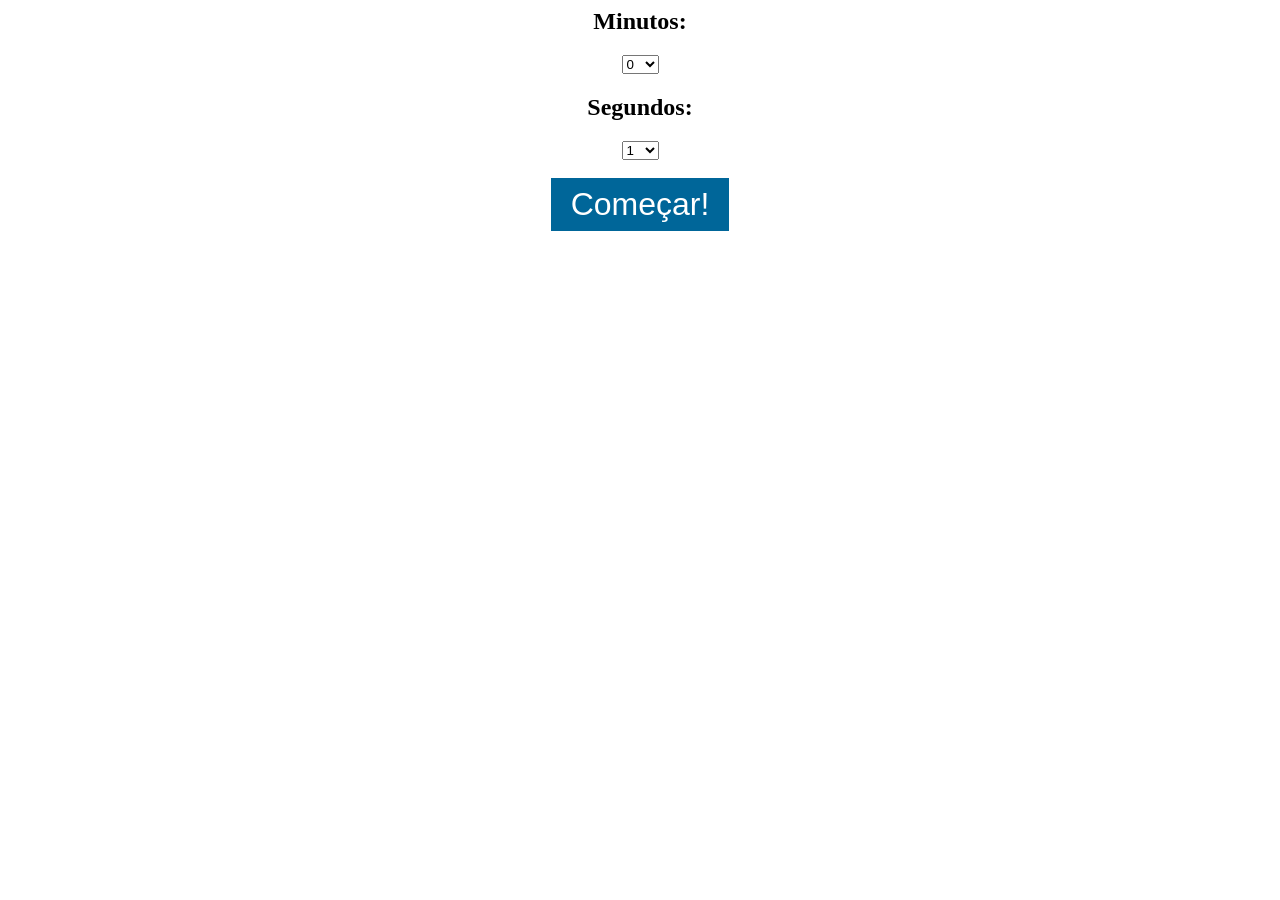
<file: Curso_Webmaster_Front-End_Completo/alarme_js/index.html>
<html>
<head>
    <title>Projeto Cronometro - JavaScript</title>
    <style>
        .container{
            text-align: center;
        }

        button{
            background: #069;
            color:white;
            font-size: 32px;
            padding:8px 20px;
            cursor: pointer;
            border:0;
        }
    </style>
</head>

<body>
    <audio id="sound" src="alarm.mp3" style="display: none;"></audio>

    <div class="container">
        <h2>Minutos:</h2>
        <select id="minutos" name="minutos"></select>

        <h2>Segundos:</h2>
        <select id="segundos" name="segundos"></select>
        <br/>
        <br/>
        <button id="comecar">Começar!</button>

        <div id="display">
            <h3></h3>
        </div><!--display-->
    </div><!--container-->

    <script>
        var display = document.getElementById('display');

        var minutos = document.getElementById('minutos');
        var segundos = document.getElementById('segundos');

        var comecar = document.getElementById('comecar');


        var cronometroSeg;

        var minutoAtual;
        var segundoAtual;

        var interval;

        for(var i = 0; i <= 60; i++){
            minutos.innerHTML+='<option value="'+i+'">'+i+'</option>';
        }

        for(var i = 1; i <= 60; i++){
            segundos.innerHTML+='<option value="'+i+'">'+i+'</option>';
        }

        comecar.addEventListener('click',function(){
            minutoAtual = minutos.value;
            segundoAtual = segundos.value;

            display.childNodes[1].innerHTML = minutoAtual + ":"+segundoAtual;

            interval = setInterval(function(){

                segundoAtual--;
                if(segundoAtual <= 0){
                    if(minutoAtual > 0){
                        minutoAtual--;
                        segundoAtual = 59;
                    }else{
                        alert("Acabou!");
                        document.getElementById("sound").play();
                        clearInterval(interval);
                    }
                }
                
                display.childNodes[1].innerHTML = minutoAtual + ":"+segundoAtual;
            },1000);


        })

    </script>

</body>

</html>
</file>
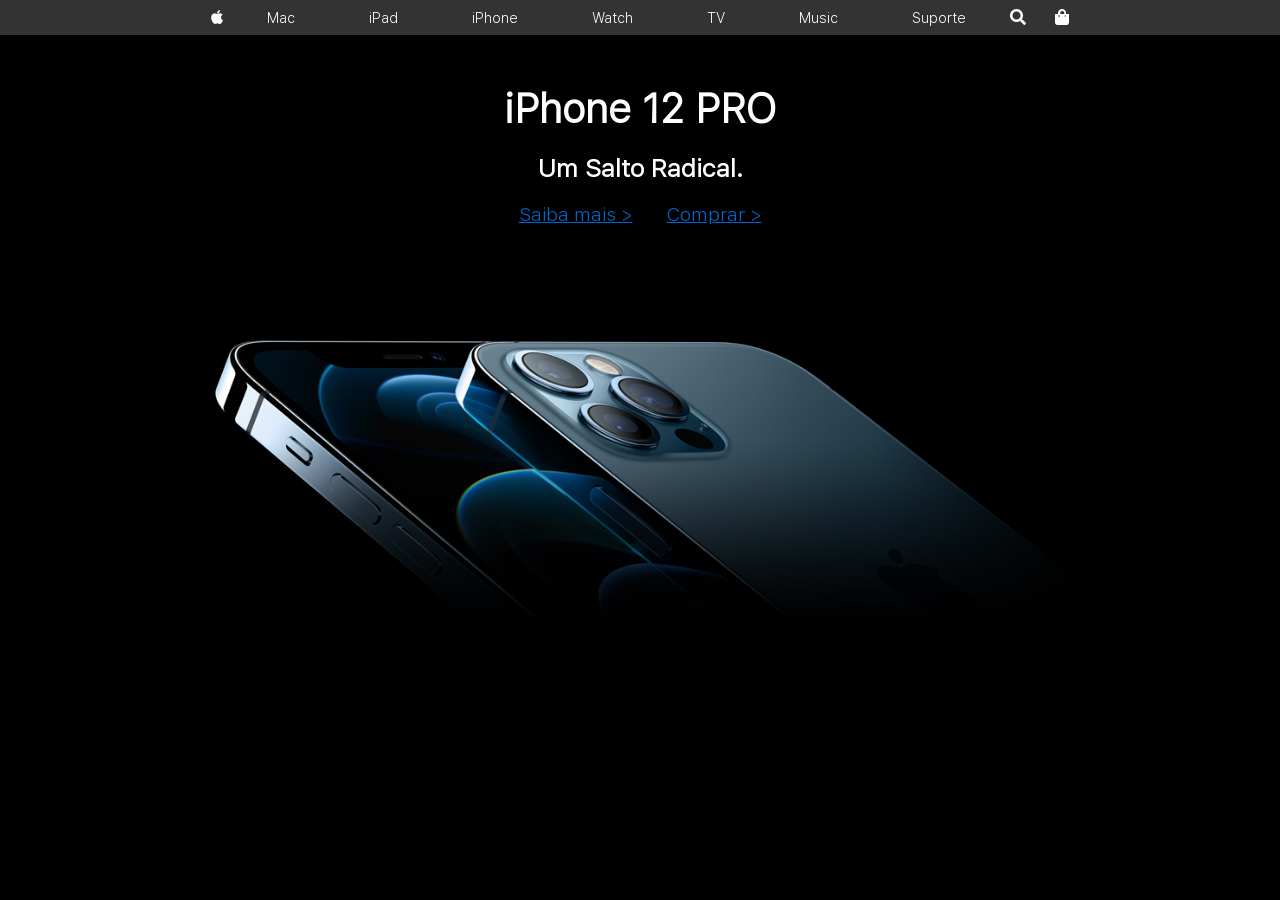
<file: Curso_Webmaster_Front-End_Completo/appleclone_02/index.html>
<html>
    <head>
        
        <link rel="stylesheet" href="https://stackpath.bootstrapcdn.com/font-awesome/4.7.0/css/font-awesome.min.css">
        <link rel="stylesheet" href="https://cdnjs.cloudflare.com/ajax/libs/font-awesome/5.15.2/css/all.min.css">
        <link href="style.css" rel="stylesheet" />
    </head>
    <body>
       
        <header>
            <nav class="menu-mobile">
                <a class="btn-close" href="">X</a>
                <i class="btn-menu fas fa-bars"></i>
                <a style="font-size: 19px;" href=""><i class="fab fa-apple"></i></a>
                <ul class="items-mobile">
                    <li><a href="#">Mac</a></li>
                    <li><a href="#">iPad</a></li>
                    <li><a href="#">iPhone</a></li>
                    <li><a href="#">Watch</a></li>
                    <li><a href="#">TV</a></li>
                    <li><a href="#">Music</a></li>
                    <li><a href="#">Suporte</a></li>
                </ul>
                
                <a href=""><i class="fas fa-shopping-bag"></i></a>
            </nav>


            <nav class="menu-desktop">
                <a href=""><i class="fab fa-apple"></i></a>
                <ul>
                    <li><a href="#">Mac</a></li>
                    <li><a href="#">iPad</a></li>
                    <li><a href="#">iPhone</a></li>
                    <li><a href="#">Watch</a></li>
                    <li><a href="#">TV</a></li>
                    <li><a href="#">Music</a></li>
                    <li><a href="#">Suporte</a></li>
                </ul>
                <a class="search-icon" href=""><i class="fas fa-search"></i></a>
                <a href=""><i class="fas fa-shopping-bag"></i></a>
            </nav>
        </header>

        <section class="demo">
            <h1>iPhone 12 PRO</h1>
            <h3>Um Salto Radical.</h3>
            <div class="links-compra">
                <a href="#">Saiba mais ></a>
                <a href="#">Comprar ></a>
            </div>

            <img src="phone.png" />
        </section>
    

        <script>
            var btnAbrir = document.querySelector('.btn-menu');
            var btnClose = document.querySelector('.btn-close');
            btnAbrir.addEventListener('click',()=>{
                
                let menu = document.querySelector('.items-mobile');
                
               menu.style.height = 400;
               
               btnAbrir.style.display = "none";
               btnClose.style.display = "block";
                
            });

            btnClose.addEventListener('click',(e)=>{
                e.preventDefault();
                let menu = document.querySelector('.items-mobile');
                
               menu.style.height = 0;
               
               btnAbrir.style.display = "block";
               btnClose.style.display = "none";
            })
        </script>

    </body>
</html>
</file>
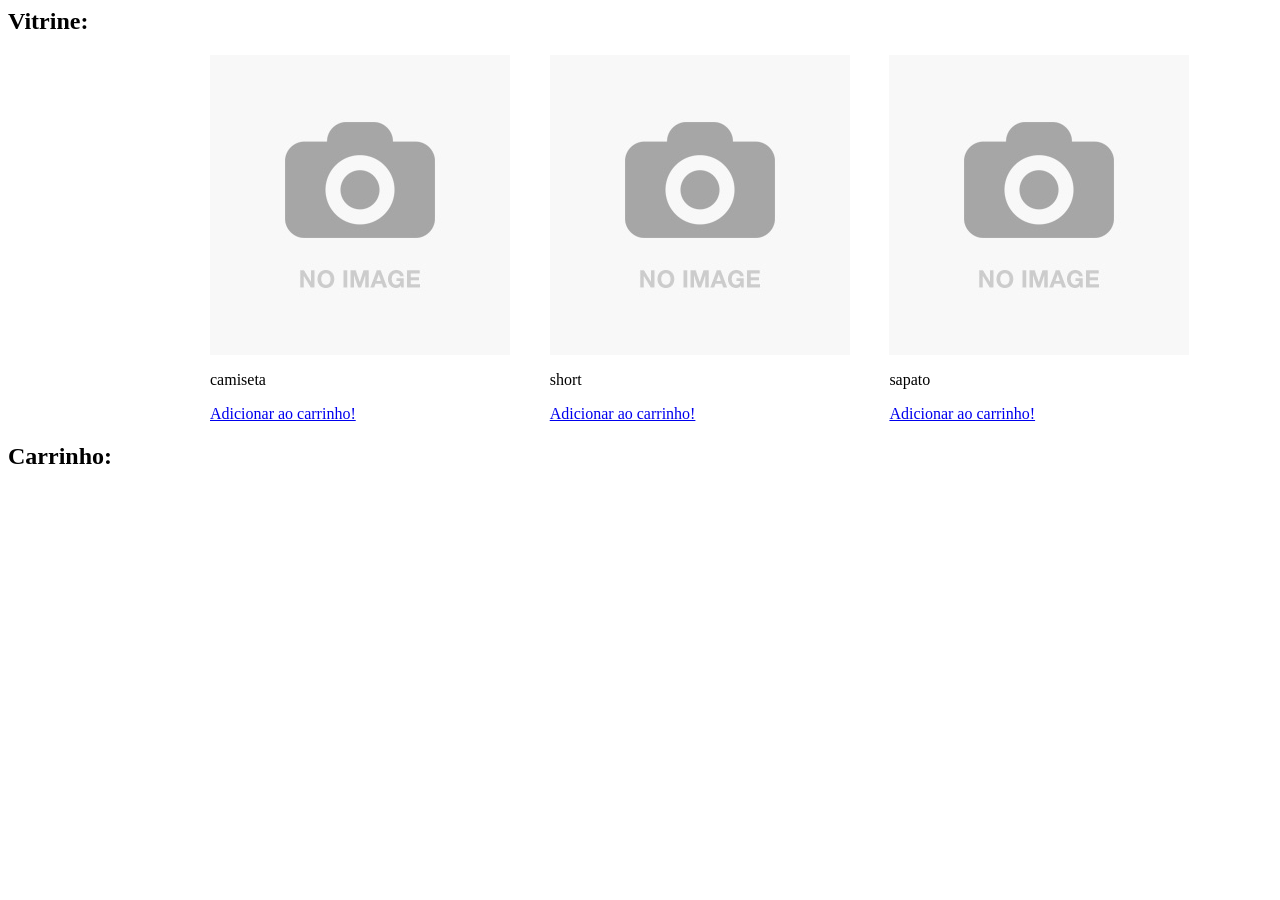
<file: Curso_Webmaster_Front-End_Completo/minilojavirtual/index.html>
<html>
    <head>
        <title>Loja virtual</title>
        <meta charset="utf-8" />
        <style>
            #produtos{
                max-width: 900px;
                margin:0 auto;
                padding:0 2%;
                display: flex;
            }
            
            #carrinho{
                max-width: 900px;
                margin:0 auto;
                padding:0 2%;
                display: block;
            }

            .produto-single{
                width:33.3%;
                padding:0 20px;
            }
        </style>
    </head>

    
    <body>

        <h2>Vitrine:</h2>

        <div id="produtos">
         
        </div><!--produtos-->

        <h2>Carrinho:</h2>

        <div id="carrinho">

        </div><!--carrinho-->

        <script>
            const items = [
                {
                    id: 0,
                    nome: 'camiseta',
                    img: 'image.jpg',
                    quantidade: 0
                },
                {
                    id: 1,
                    nome: 'short',
                    img: 'image.jpg',
                    quantidade: 0
                },
                {
                    id: 2,
                    nome: 'sapato',
                    img: 'image.jpg',
                    quantidade: 0
                },
            ]


            inicializarLoja = () => {
                var containerProdutos = document.getElementById('produtos');
                items.map((val)=>{
                   containerProdutos.innerHTML+= `
                   
                   <div class="produto-single">
                        <img src="`+val.img+`" />
                        <p>`+val.nome+`</p>
                        <a key="`+val.id+`" href="#">Adicionar ao carrinho!<a/>
                    </div>

                   
                   `;
                })
            }

            inicializarLoja();


            atualizarCarrinho = () => {
               var containerCarrinho = document.getElementById('carrinho');
               containerCarrinho.innerHTML = "";
                items.map((val)=>{
                    if(val.quantidade > 0){
                   containerCarrinho.innerHTML+= `
                   
                   <p>`+val.nome+` | quantidade: `+val.quantidade+`</p>
                   <hr>

                   
                   `;
                    }
                })
            }


            var links = document.getElementsByTagName('a');

            for(var i = 0; i < links.length; i++){
                links[i].addEventListener("click",function(){
                    let key = this.getAttribute('key');
                    items[key].quantidade++;
                    atualizarCarrinho();
                    return false;
                })
            }
           


        </script>

    </body>

</html>
</file>
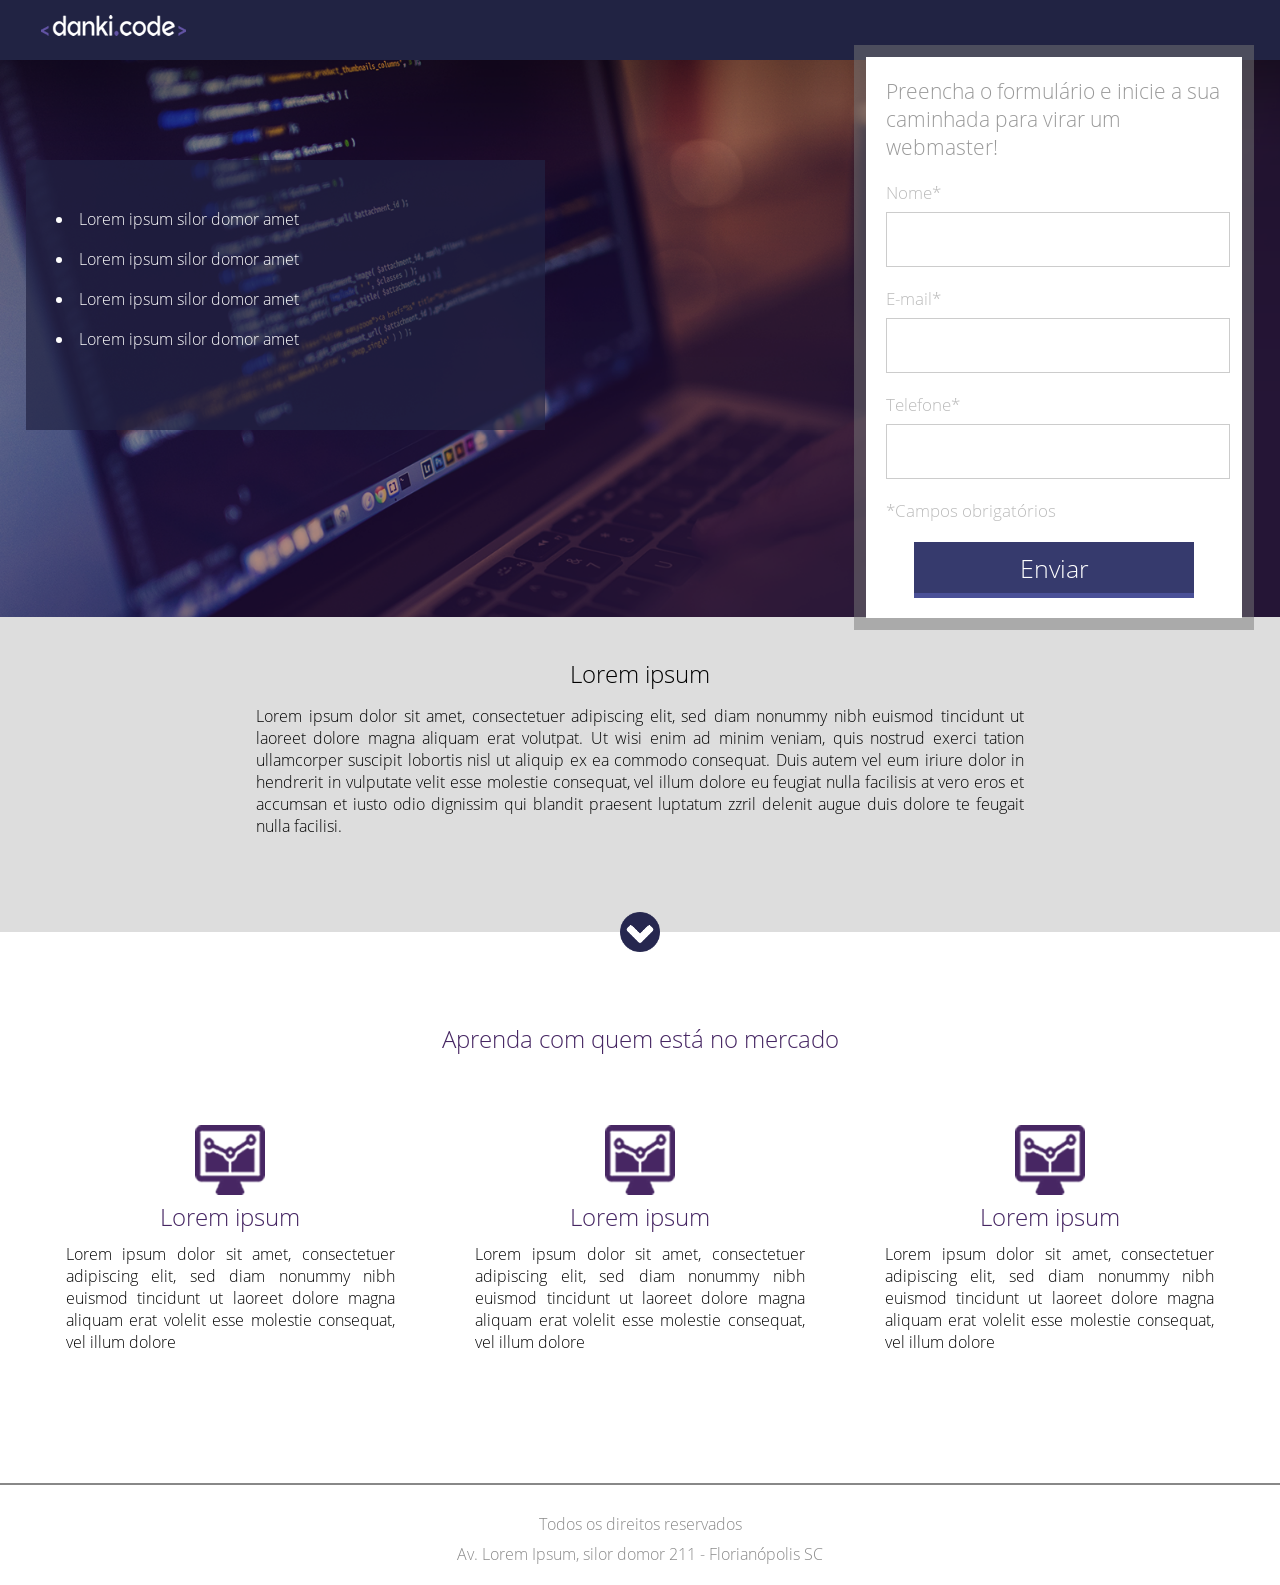
<file: Curso_Webmaster_Front-End_Completo/Projeto_01/index.html>
<!doctype html>
<html>

	<head>
		<title>Projeto 01</title>
		<link href="css/style.css" type="text/css" rel="stylesheet" />
		<meta charset="utf-8" />
		<meta name="viewport" content="width=device-width,initial-scale=1.0,maximum-scale=1.0">
	</head>

	<body>
	
	<div class="header">
		<div class="center">
			<img src="images/logo.png" />
		</div><!--center-->
	</div><!--header-->

	<div class="container-banner">
		<div class="center">
		<div>
		<div class="container-list">
			<ul>
				<li>Lorem ipsum silor domor amet</li>
				<li>Lorem ipsum silor domor amet</li>
				<li>Lorem ipsum silor domor amet</li>
				<li>Lorem ipsum silor domor amet</li>
			</ul>
		</div><!--container-list-->
		</div>
		<div>
			<div class="form">
				<h2>Preencha o formulário e inicie a sua
				caminhada para virar um webmaster!</h2>
				<form>
					<div class="input-container">
						<span>Nome*</span>
						<input type="text" name="nome" required />
					</div><!--input-container-->

					<div class="input-container">
						<span>E-mail*</span>
						<input type="text" name="nome" required />
					</div><!--input-container-->

					<div class="input-container">
						<span>Telefone*</span>
						<input type="text" name="nome" required />
					</div><!--input-container-->

					<p class="warning">*Campos obrigatórios</p>

					<div class="input-submit-container">
						<input type="submit" name="acao" value="Enviar">
					</div><!--input-submit-container-->
				</form>
			</div><!--form-->
		</div>
			<div class="clear"></div>
		</div><!--center-->
	</div><!--container-banner-->

	<div class="container-2">
		<div class="center">
			<h2>Lorem ipsum</h2>
			<p>Lorem ipsum dolor sit amet, consectetuer adipiscing elit, sed diam nonummy nibh euismod tincidunt ut laoreet dolore magna aliquam erat volutpat. Ut wisi enim ad minim veniam, quis nostrud exerci tation ullamcorper suscipit lobortis nisl ut aliquip ex ea commodo consequat. Duis autem vel eum iriure dolor in hendrerit in vulputate velit esse molestie consequat, vel illum dolore eu feugiat nulla facilisis at vero eros et accumsan et iusto odio dignissim qui blandit praesent luptatum zzril delenit augue duis dolore te feugait nulla facilisi.</p>
		</div><!--center-->

		<div class="arrow"></div>


	</div><!--container-2-->


	<div class="section-1">
		<div class="center">
		<h2>Aprenda com quem está no mercado</h2>

		<div class="container-section">

			<div class="container-single">
				<div><img src="images/icon.png" /></div>
				<div class="text-container-single">
					<h2>Lorem ipsum</h2>
					<p>Lorem ipsum dolor sit amet, consectetuer adipiscing elit, sed diam nonummy nibh euismod tincidunt ut laoreet dolore magna aliquam erat volelit esse molestie consequat, vel illum dolore</p>
				</div><!--text-container-single-->
			</div><!--container--single-->

			<div class="container-single">
				<div><img src="images/icon.png" /></div>
				<div class="text-container-single">
					<h2>Lorem ipsum</h2>
					<p>Lorem ipsum dolor sit amet, consectetuer adipiscing elit, sed diam nonummy nibh euismod tincidunt ut laoreet dolore magna aliquam erat volelit esse molestie consequat, vel illum dolore</p>
				</div><!--text-container-single-->
			</div><!--container--single-->

			<div class="container-single">
				<div><img src="images/icon.png" /></div>
				<div class="text-container-single">
					<h2>Lorem ipsum</h2>
					<p>Lorem ipsum dolor sit amet, consectetuer adipiscing elit, sed diam nonummy nibh euismod tincidunt ut laoreet dolore magna aliquam erat volelit esse molestie consequat, vel illum dolore</p>
				</div><!--text-container-single-->
			</div><!--container--single-->
			<div class="clear"></div>
		</div><!--container-section-->

		</div><!--center-->
	</div><!--section-1-->

	<div class="footer">

		<p>Todos os direitos reservados</p>
		<p>Av. Lorem Ipsum, silor domor 211 - Florianópolis SC</p>
	</div><!--footer-->

	</body>

</html>
</file>
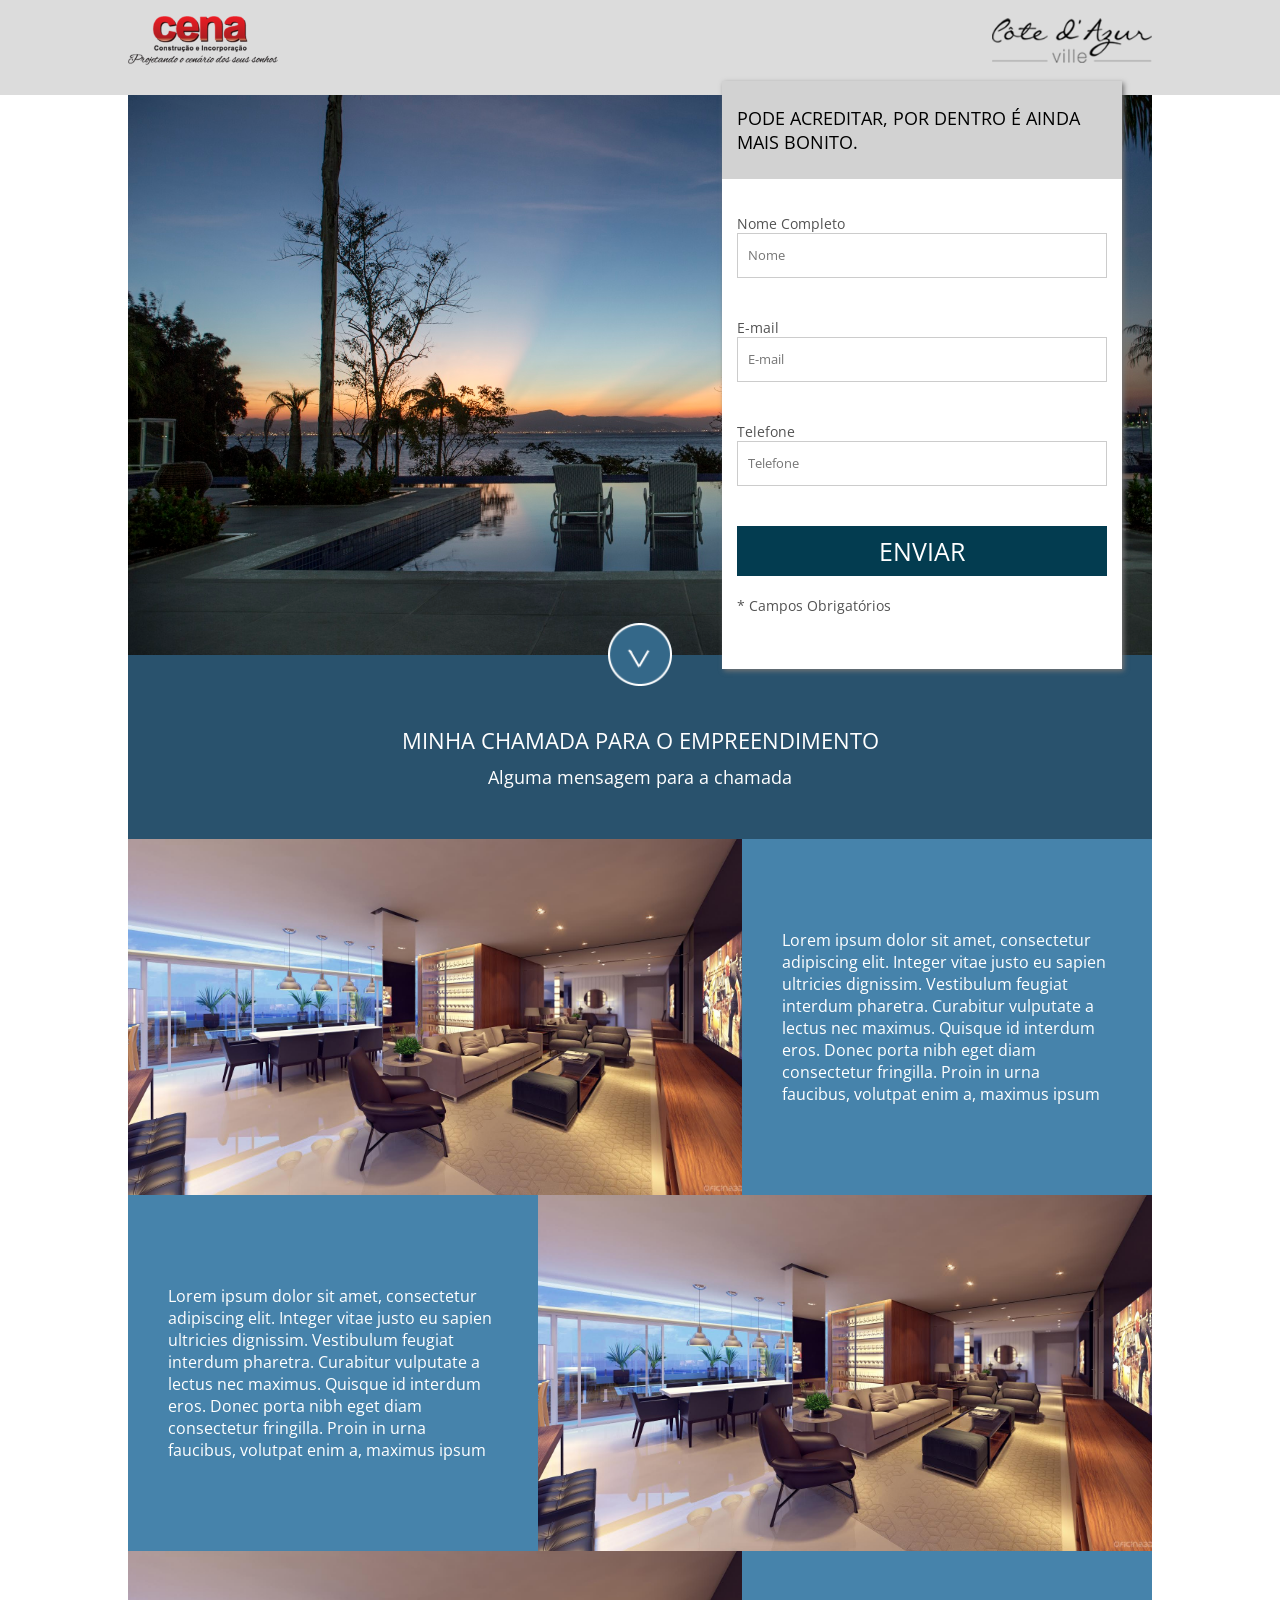
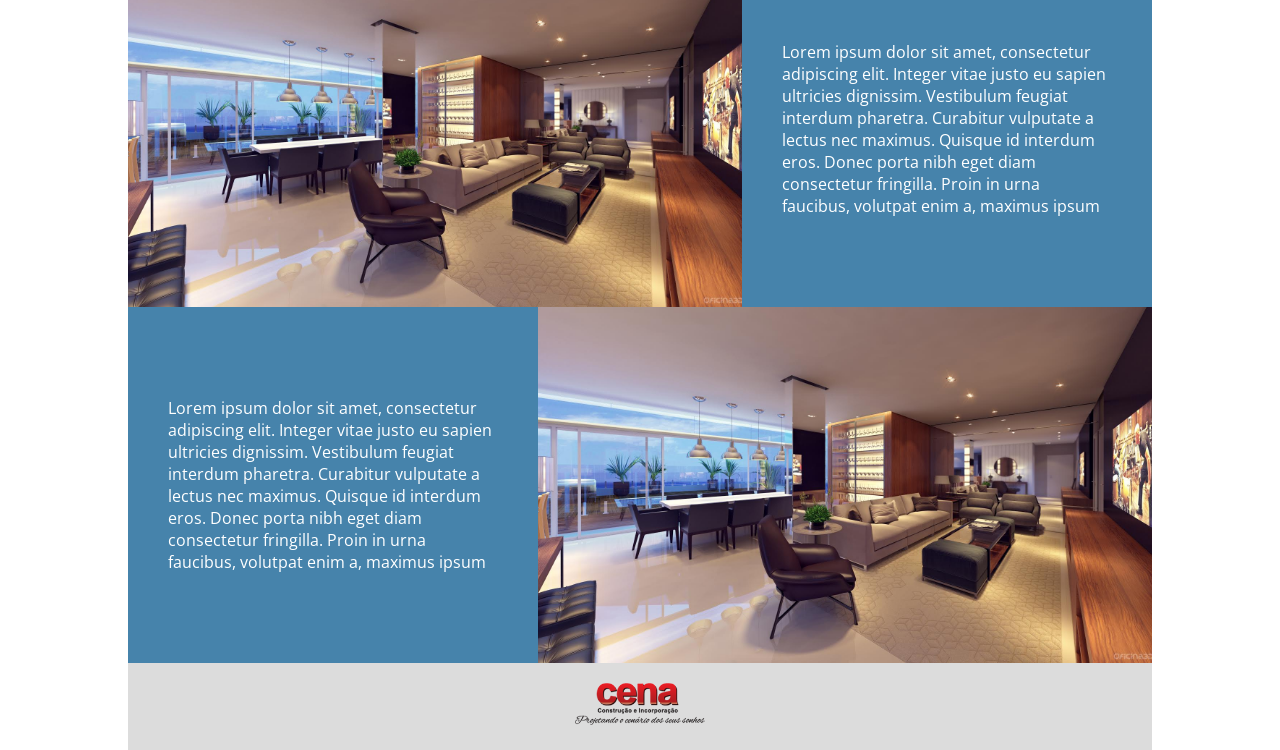
<file: Curso_Webmaster_Front-End_Completo/Projeto_02/index.html>
<!DOCTYPE html>
<html>
<head>
	<title>Minha Landing Page</title>
	<link href="https://fonts.googleapis.com/css?family=Open+Sans" rel="stylesheet">
	<link href="css/style.css" rel="stylesheet" type="text/css" />
	<meta charset="description" content="Conteúdo do meu site.">
	<meta charset="keywords" content="palavras,separadas,por,virgula">
	<meta charset="author" content="Guilherme" />
	<meta charset="viewport" content="width=device-width,initial-scale=1.0,maximum-scale=1.0" />
	<meta charset="utf-8" />
</head>
<body>

<header>
	<div class="container">
		<div><div class="logo-1"></div><!--logo-1--></div>
		<div><div class="logo-2"></div><!--logo-2--></div>
		<div class="clear"></div><!--clear-->
	</div><!--container-->
</header>

<section class="cover-form">
	<div class="container bg">
		<div class="form-container">
			<h2>PODE ACREDITAR, POR DENTRO É AINDA MAIS BONITO.</h2>
			<form>
				<div class="form-wraper">
					<p>Nome Completo</p>
					<input type="text" name="nome" required placeholder="Nome">
				</div><!--form-wraper-->

				<div class="form-wraper">
					<p>E-mail</p>
					<input type="text" name="email" required placeholder="E-mail">
				</div><!--form-wraper-->

				<div class="form-wraper">
					<p>Telefone</p>
					<input type="text" name="telefone" required placeholder="Telefone">
				</div><!--form-wraper-->

				<div class="form-wraper">
					<input type="submit" name="acao" value="Enviar">
				</div><!--form-wraper-->
				<div class="form-wraper">
					<p>* Campos Obrigatórios</p>
				</div><!--form-wraper-->
			</form>
		</div><!--form-container-->
	</div><!--container-->
</section><!--cover-form-->

<section class="chamada">
<!--
	Feito em OFF o icone centralizado na sessão!
	Estudar o CSS.
-->
<div class="icone-seta"></div>
	<div class="container">
	<div><h2>Minha chamada para o empreendimento</h2></div>
	<div><p>Alguma mensagem para a chamada</p></div>
	</div><!--container-->
</section><!--chamada-->

<section class="mosaico">

	<div class="container">

		<div class="flex-mosaico">
		<div style="background-image:url('imagens/mosaico1.jpg');" class="item-1-mosaico"></div><!--item1-mosaico-->

		<div class="item-2-mosaico">
			<p>Lorem ipsum dolor sit amet, consectetur adipiscing elit. Integer vitae justo eu sapien ultricies dignissim. Vestibulum feugiat interdum pharetra. Curabitur vulputate a lectus nec maximus. Quisque id interdum eros. Donec porta nibh eget diam consectetur fringilla. Proin in urna faucibus, volutpat enim a, maximus ipsum</p>
		</div><!--item2-mosaico-->

		</div><!--flex-mosaico-->

		<div class="flex-mosaico">
		<div style="background-image:url('imagens/mosaico1.jpg');order:2;" class="item-1-mosaico"></div><!--item1-mosaico-->

		<div class="item-2-mosaico" style="order:1;">
			<p>Lorem ipsum dolor sit amet, consectetur adipiscing elit. Integer vitae justo eu sapien ultricies dignissim. Vestibulum feugiat interdum pharetra. Curabitur vulputate a lectus nec maximus. Quisque id interdum eros. Donec porta nibh eget diam consectetur fringilla. Proin in urna faucibus, volutpat enim a, maximus ipsum</p>
		</div><!--item2-mosaico-->

		</div><!--flex-mosaico-->

				<div class="flex-mosaico">
		<div style="background-image:url('imagens/mosaico1.jpg');" class="item-1-mosaico"></div><!--item1-mosaico-->

		<div class="item-2-mosaico">
			<p>Lorem ipsum dolor sit amet, consectetur adipiscing elit. Integer vitae justo eu sapien ultricies dignissim. Vestibulum feugiat interdum pharetra. Curabitur vulputate a lectus nec maximus. Quisque id interdum eros. Donec porta nibh eget diam consectetur fringilla. Proin in urna faucibus, volutpat enim a, maximus ipsum</p>
		</div><!--item2-mosaico-->

		</div><!--flex-mosaico-->

		<div class="flex-mosaico">
		<div style="background-image:url('imagens/mosaico1.jpg');order:2;" class="item-1-mosaico"></div><!--item1-mosaico-->

		<div class="item-2-mosaico" style="order:1;">
			<p>Lorem ipsum dolor sit amet, consectetur adipiscing elit. Integer vitae justo eu sapien ultricies dignissim. Vestibulum feugiat interdum pharetra. Curabitur vulputate a lectus nec maximus. Quisque id interdum eros. Donec porta nibh eget diam consectetur fringilla. Proin in urna faucibus, volutpat enim a, maximus ipsum</p>
		</div><!--item2-mosaico-->

		</div><!--flex-mosaico-->

	</div><!--container-->

</section><!--mosaico-->


<footer>
	<div class="container">
		<img src="imagens/logo1.png" />
	</div><!--container-->
</footer>


</body>
</html>
</file>
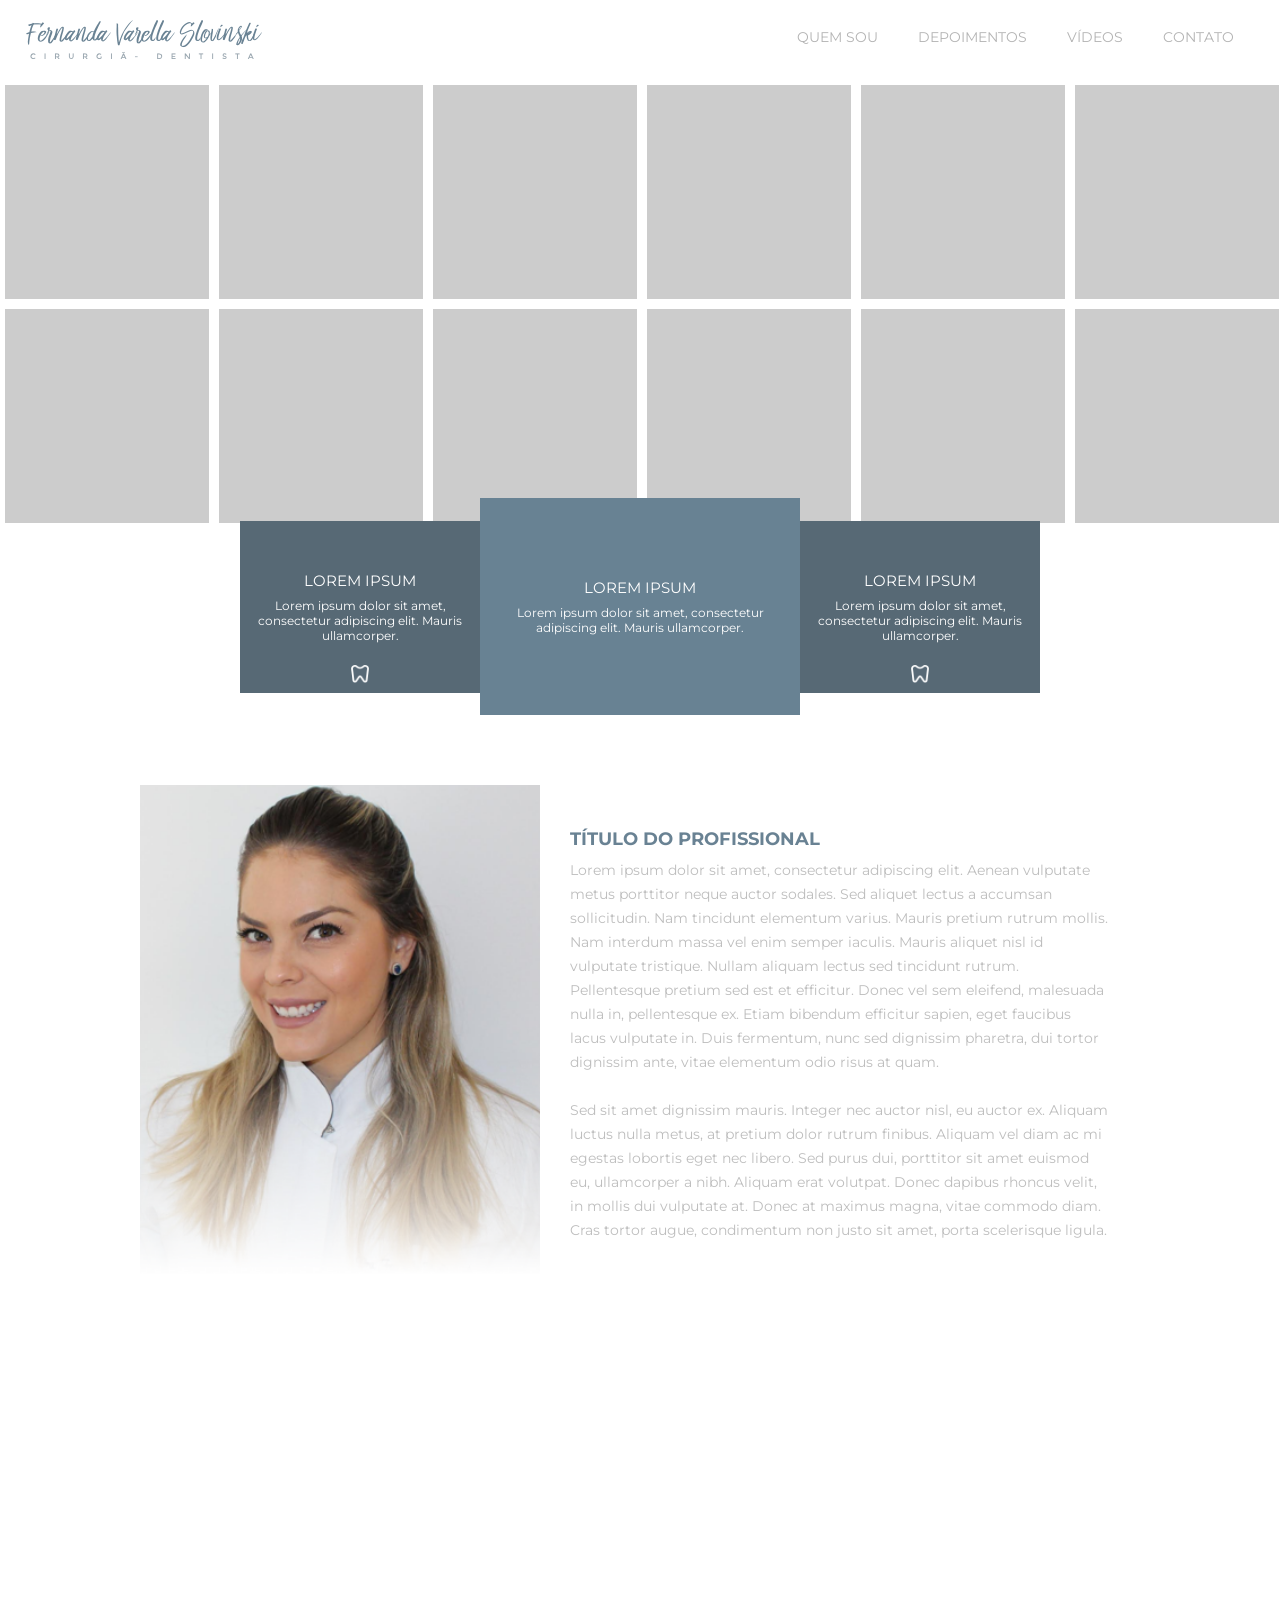
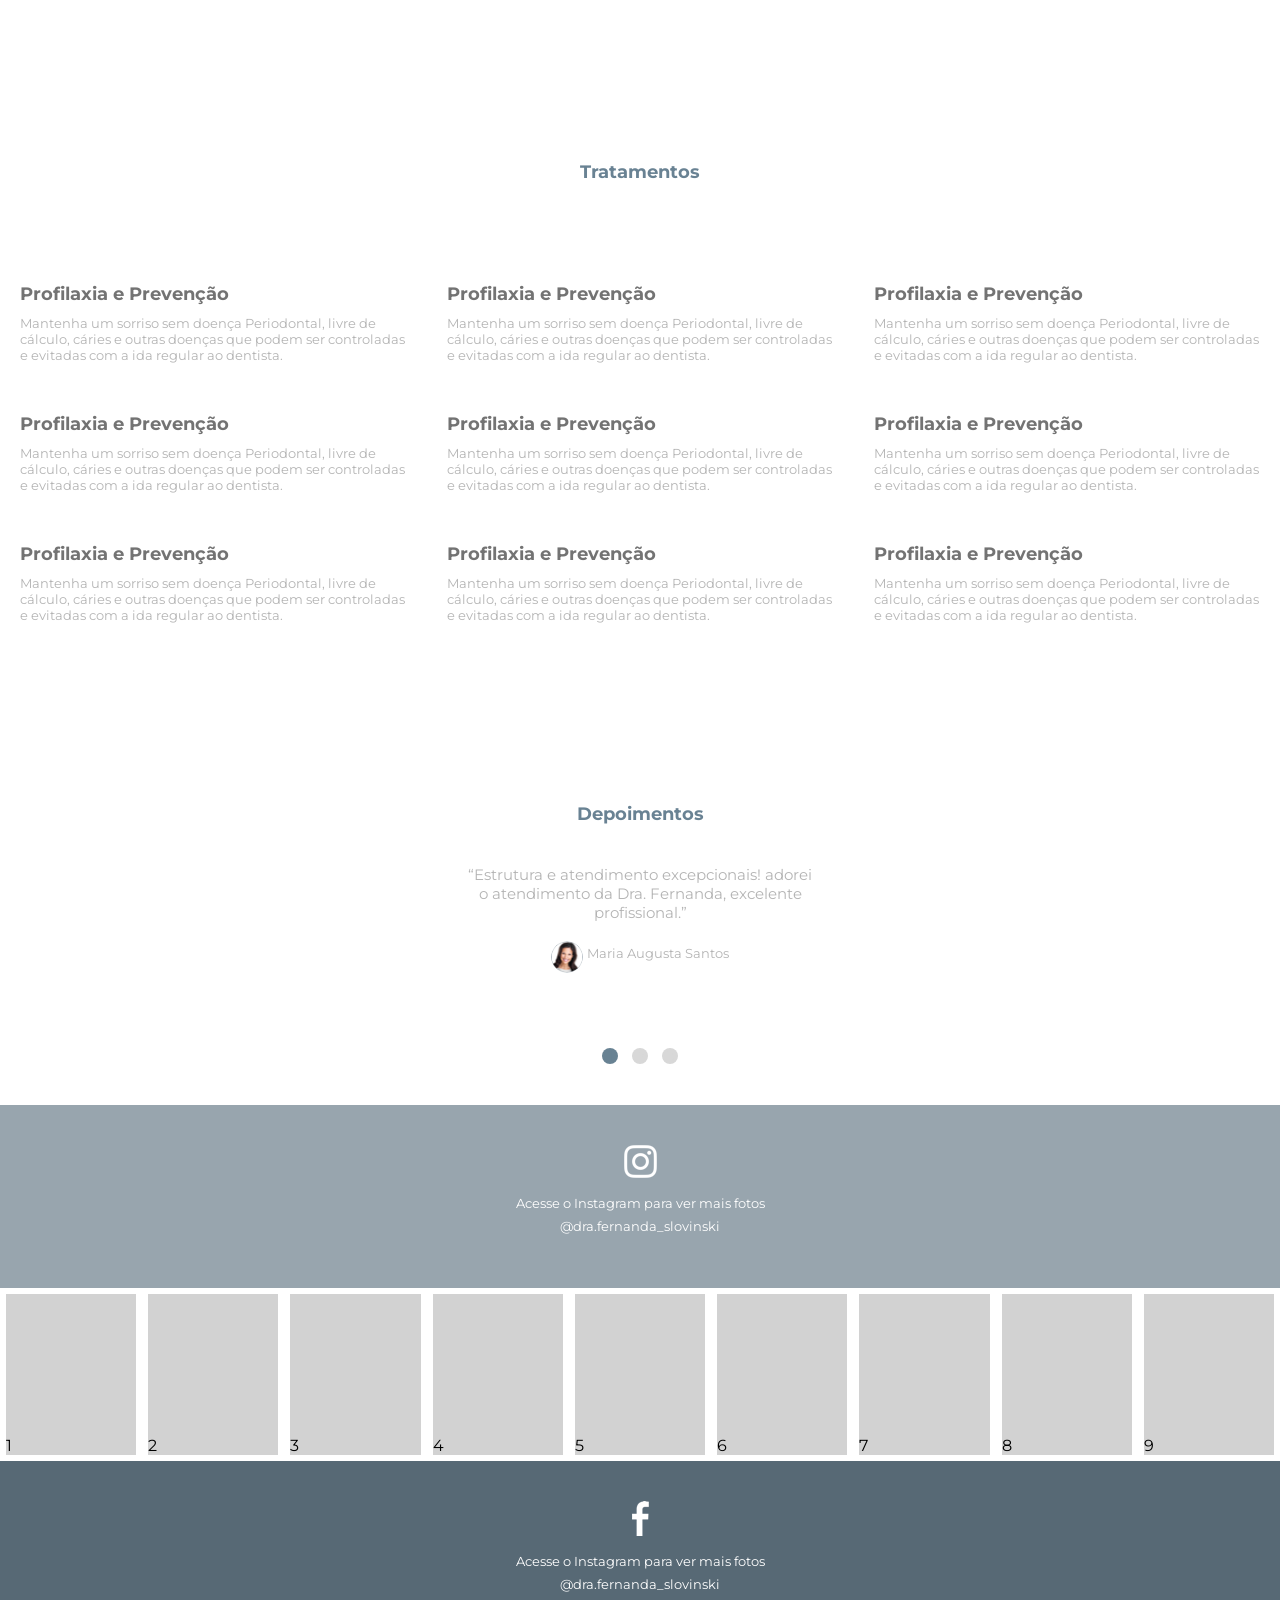
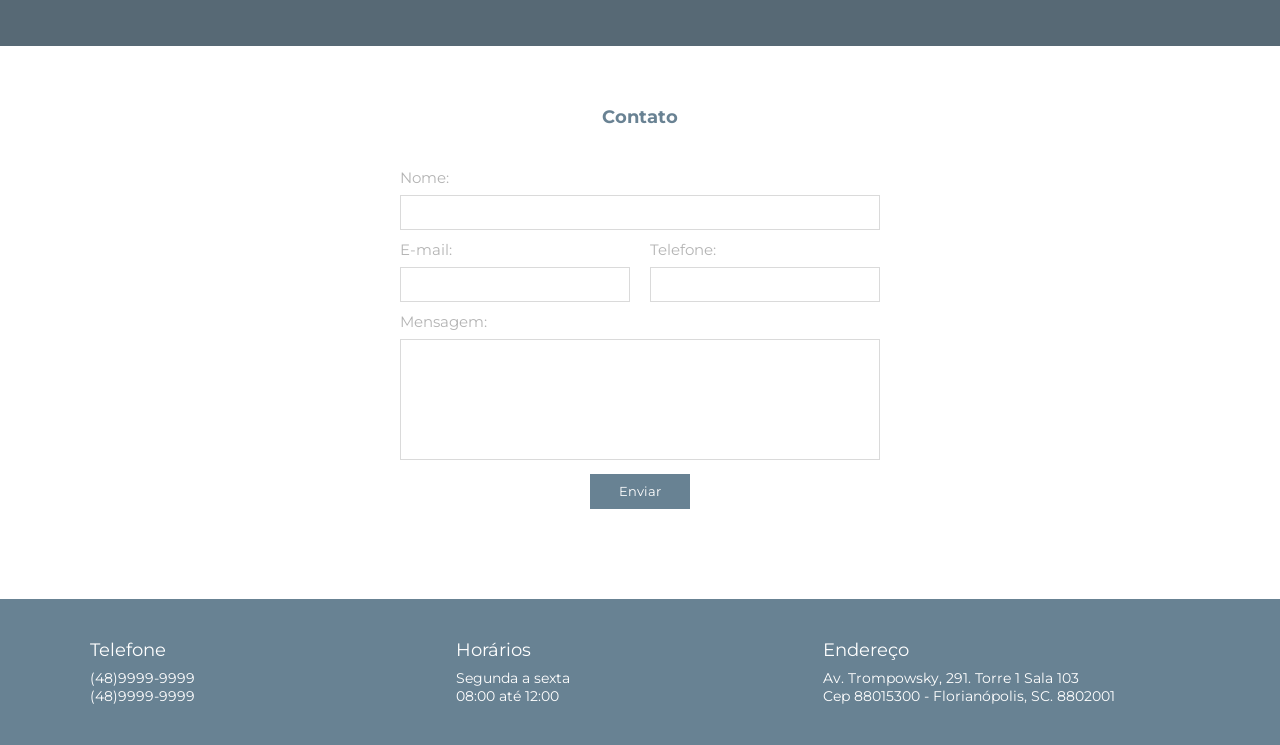
<file: Curso_Webmaster_Front-End_Completo/Projeto_04/index.html>
<!DOCTYPE html>
<html>
<head>
	<title>Projeto 04</title>
	<link href="css/slick.css" rel="stylesheet">
	<link href="https://fonts.googleapis.com/css?family=Montserrat" rel="stylesheet">
	<link href="css/style.css" rel="stylesheet" type="text/css">
	<meta charset="utf-8" />
	<meta name="description" content="">
	<meta name="keywords" content="">
	<meta name="viewport" content="width=device-width,initial-scale=1.0,maximum-scale=1.0" />
</head>
<body>
	<header>
		<div class="container">
		<div class="logo">
			<img src="imagens/logo.png" />
		</div><!--logo-->

		<nav class="menu-desktop">
			<ul>
				<li><a href="#sobre">quem sou</a></li>
				<li><a href="#depoimentos">depoimentos</a></li>
				<li><a href="#videos">vídeos</a></li>
				<li><a href="#contato">contato</a></li>
			</ul>
		</nav>


		<nav class="menu-mobile">
			<ul>
				<li><a href="#sobre">quem sou</a></li>
				<li><a href="#depoimentos">depoimentos</a></li>
				<li><a href="#videos">vídeos</a></li>
				<li><a href="#contato">contato</a></li>
			</ul>
		</nav>

		<div class="clear"></div><!--clear-->
		</div><!--container-->
	</header>

	<section class="mosaico">
		<div class="container">

			<div class="mosaico-wraper">
			<div class="mosaico-single">
				<div class="img-mosaico-single"></div><!--img-mosaico-single-->
				<div class="img-mosaico-single"></div><!--img-mosaico-single-->
			</div><!--mosaico-single-->

			<div class="mosaico-single">
				<div class="img-mosaico-single"></div><!--img-mosaico-single-->
				<div class="img-mosaico-single"></div><!--img-mosaico-single-->
			</div><!--mosaico-single-->

			<div class="mosaico-single">
				<div class="img-mosaico-single"></div><!--img-mosaico-single-->
				<div class="img-mosaico-single"></div><!--img-mosaico-single-->
			</div><!--mosaico-single-->

			<div class="mosaico-single">
					<div class="img-mosaico-single"></div><!--img-mosaico-single-->
					<div class="img-mosaico-single"></div><!--img-mosaico-single-->
			</div><!--mosaico-single-->

			<div class="mosaico-single">
					<div class="img-mosaico-single"></div><!--img-mosaico-single-->
					<div class="img-mosaico-single"></div><!--img-mosaico-single-->
			</div><!--mosaico-single-->

			<div class="mosaico-single">
					<div class="img-mosaico-single"></div><!--img-mosaico-single-->
					<div class="img-mosaico-single"></div><!--img-mosaico-single-->
			</div><!--mosaico-single-->


			</div><!--mosaico-wraper-->

		</div><!--container-->
	</section><!--mosaico-->

	<section class="servicos">
		<div class="container">
			<div class="box-servico">
				<h2>Lorem ipsum</h2>
				<p>Lorem ipsum dolor sit amet, consectetur adipiscing elit.
				Mauris ullamcorper.</p>
			</div><!--box-servico-->

			<div class="box-servico">
				<h2>Lorem ipsum</h2>
				<p>Lorem ipsum dolor sit amet, consectetur adipiscing elit.
				Mauris ullamcorper.</p>
			</div><!--box-servico-->

			<div class="box-servico">
				<h2>Lorem ipsum</h2>
				<p>Lorem ipsum dolor sit amet, consectetur adipiscing elit.
				Mauris ullamcorper.</p>
			</div><!--box-servico-->
		</div><!--container-->
	</section><!--servicos-->


	<section id="sobre" class="perfil-container">
		<div class="container">
			<div class="perfil-wraper">
				<div class="perfil-wraper2">
				<div class="img-perfil"></div><!--img-perfil-->
				<div class="texto-perfil">
					<h2>TÍTULO DO PROFISSIONAL</h2>
					<p>
						Lorem ipsum dolor sit amet, consectetur adipiscing elit. Aenean vulputate metus porttitor neque auctor sodales. Sed aliquet lectus a accumsan sollicitudin. Nam tincidunt elementum varius. Mauris pretium rutrum mollis. Nam interdum massa vel enim semper iaculis. Mauris aliquet nisl id vulputate tristique. Nullam aliquam lectus sed tincidunt rutrum. Pellentesque pretium sed est et efficitur. Donec vel sem eleifend, malesuada nulla in, pellentesque ex. Etiam bibendum efficitur sapien, eget faucibus lacus vulputate in. Duis fermentum, nunc sed dignissim pharetra, dui tortor dignissim ante, vitae elementum odio risus at quam.
						<br><br>
						Sed sit amet dignissim mauris. Integer nec auctor nisl, eu auctor ex. Aliquam luctus nulla metus, at pretium dolor rutrum finibus. Aliquam vel diam ac mi egestas lobortis eget nec libero. Sed purus dui, porttitor sit amet euismod eu, ullamcorper a nibh. Aliquam erat volutpat. Donec dapibus rhoncus velit, in mollis dui vulputate at. Donec at maximus magna, vitae commodo diam. Cras tortor augue, condimentum non justo sit amet, porta scelerisque ligula.
					</p>
				</div><!--texto-perfil-->
			</div><!--perfil-wraper2-->
			</div><!--perfil-wraper-->
		</div><!--container-->
	</section><!--perfil-container-->

	<section id="videos" class="videos">
		<div class="container">
			<div class="box-video">
				<iframe src="https://www.youtube.com/embed/UhuoLV2u3u8" frameborder="0" allowfullscreen></iframe>
			</div><!--box-video-->

			<div class="box-video">
				<iframe src="https://www.youtube.com/embed/UhuoLV2u3u8" frameborder="0" allowfullscreen></iframe>
			</div><!--box-video-->

			<div class="box-video">
					<iframe src="https://www.youtube.com/embed/UhuoLV2u3u8" frameborder="0" allowfullscreen></iframe>
			</div><!--box-video-->
			<div class="clear"></div>
		</div><!--container-->
	</section><!--videos-->

	<section class="tratamentos">
		<h2>Tratamentos</h2>
		<div class="container">
		<div class="tratamento-container">

			<div class="tratamento-single">
				<h2>Profilaxia e Prevenção</h2>
				<p>Mantenha um sorriso sem doença Periodontal, livre de cálculo, cáries e outras doenças que podem ser controladas e evitadas com a ida regular ao dentista. </p>
			</div><!--tratamento-single-->

			<div class="tratamento-single">
				<h2>Profilaxia e Prevenção</h2>
				<p>Mantenha um sorriso sem doença Periodontal, livre de cálculo, cáries e outras doenças que podem ser controladas e evitadas com a ida regular ao dentista. </p>
			</div><!--tratamento-single-->

			<div class="tratamento-single">
				<h2>Profilaxia e Prevenção</h2>
				<p>Mantenha um sorriso sem doença Periodontal, livre de cálculo, cáries e outras doenças que podem ser controladas e evitadas com a ida regular ao dentista. </p>
			</div><!--tratamento-single-->

		</div><!--tratamento-container-->


		<div class="tratamento-container">

			<div class="tratamento-single">
				<h2>Profilaxia e Prevenção</h2>
				<p>Mantenha um sorriso sem doença Periodontal, livre de cálculo, cáries e outras doenças que podem ser controladas e evitadas com a ida regular ao dentista. </p>
			</div><!--tratamento-single-->

			<div class="tratamento-single">
				<h2>Profilaxia e Prevenção</h2>
				<p>Mantenha um sorriso sem doença Periodontal, livre de cálculo, cáries e outras doenças que podem ser controladas e evitadas com a ida regular ao dentista. </p>
			</div><!--tratamento-single-->

			<div class="tratamento-single">
				<h2>Profilaxia e Prevenção</h2>
				<p>Mantenha um sorriso sem doença Periodontal, livre de cálculo, cáries e outras doenças que podem ser controladas e evitadas com a ida regular ao dentista. </p>
			</div><!--tratamento-single-->

		</div><!--tratamento-container-->

		<div class="tratamento-container">

			<div class="tratamento-single">
				<h2>Profilaxia e Prevenção</h2>
				<p>Mantenha um sorriso sem doença Periodontal, livre de cálculo, cáries e outras doenças que podem ser controladas e evitadas com a ida regular ao dentista. </p>
			</div><!--tratamento-single-->

			<div class="tratamento-single">
				<h2>Profilaxia e Prevenção</h2>
				<p>Mantenha um sorriso sem doença Periodontal, livre de cálculo, cáries e outras doenças que podem ser controladas e evitadas com a ida regular ao dentista. </p>
			</div><!--tratamento-single-->

			<div class="tratamento-single">
				<h2>Profilaxia e Prevenção</h2>
				<p>Mantenha um sorriso sem doença Periodontal, livre de cálculo, cáries e outras doenças que podem ser controladas e evitadas com a ida regular ao dentista. </p>
			</div><!--tratamento-single-->

		</div><!--tratamento-container-->
		<!--<div class="clear"></div>-->
	</div><!--container-->
	</section><!--tratamentos-->

	<section id="depoimentos" class="depoimentos">
		<h2>Depoimentos</h2>
		<div class="container">
			<div class="depoimento-single">
				<quote>
					“Estrutura e atendimento excepcionais! adorei o atendimento da Dra. Fernanda, excelente profissional.”
				</quote>
				<div class="nome-depoimento">
					<img src="imagens/depoimento1.png" />
					<span>Maria Augusta Santos</span>
				</div><!--nome-depoimento-->
			</div><!--depoimento-single-->
			<div class="depoimento-single">
				<quote>
					“Estrutura e atendimento excepcionais! adorei o atendimento da Dra. Fernanda, excelente profissional.”
				</quote>
				<div class="nome-depoimento">
					<img src="imagens/depoimento1.png" />
					<span>Maria Augusta Santos</span>
				</div><!--nome-depoimento-->
			</div><!--depoimento-single-->

			<div class="depoimento-single">
				<quote>
					“Estrutura e atendimento excepcionais! adorei o atendimento da Dra. Fernanda, excelente profissional.”
				</quote>
				<div class="nome-depoimento">
					<img src="imagens/depoimento1.png" />
					<span>Maria Augusta Santos</span>
				</div><!--nome-depoimento-->
			</div><!--depoimento-single-->
		</div><!--container-->
	</section><!--depoimentos-->

	<section class="social">
		<div class="instagram-chamada">
			<a target="_blank" href="http://instagram.com"><img src="imagens/inst.png" /></a>
			<p>Acesse o Instagram para ver mais fotos<br />
			@dra.fernanda_slovinski</p>
		</div><!--instagram-chamada-->

		<div class="mosaico-social">
			<div style="background-image:url('');" class="img-mosaico-single-social">1</div><!--img-mosaico-single-social-->
			<div class="img-mosaico-single-social">2</div><!--img-mosaico-single-social-->
			<div class="img-mosaico-single-social">3</div><!--img-mosaico-single-social-->
			<div class="img-mosaico-single-social">4</div><!--img-mosaico-single-social-->
			<div class="img-mosaico-single-social">5</div><!--img-mosaico-single-social-->
			<div class="img-mosaico-single-social">6</div><!--img-mosaico-single-social-->
			<div class="img-mosaico-single-social">7</div><!--img-mosaico-single-social-->
			<div class="img-mosaico-single-social">8</div><!--img-mosaico-single-social-->
			<div class="img-mosaico-single-social">9</div><!--img-mosaico-single-social-->
		</div><!--mosaico-social-->
		<div class="facebook-chamada">
			<a target="_blank" href="http://facebook.com"><img src="imagens/fb.png" /></a>
			<p>Acesse o Instagram para ver mais fotos<br />
			@dra.fernanda_slovinski</p>
		</div><!--fb-chamada-->
		<div class="clear"></div>
	</section><!--social-->

	<section id="contato" class="contato">
		<h2>Contato</h2>
		<form>
			<div class="form-wraper w100">
				<span>Nome:</span>
				<input placeholder="" name="nome" type="text" />
			</div><!--form-wraper-->
			<div class="form-wraper w50">
				<span>E-mail:</span>
				<input placeholder="" name="e-mail" type="text" />
			</div><!--form-wraper-->
			<div class="form-wraper w50">
				<span>Telefone:</span>
				<input placeholder="" name="e-mail" type="text" />
			</div><!--form-wraper-->
			<div class="form-wraper w100">
				<span>Mensagem:</span>
				<textarea placeholder=""></textarea>
			</div><!--form-wraper-->
			<div class="form-wraper w100" style="text-align: center;">
				<input type="submit" name="acao" value="Enviar">
			</div><!--form-wraper-->
			<div class="clear"></div>
		</form>
	</section><!--contato-->

	<footer>
	<div class="container">
		<div class="footer-block">
			<h2>Telefone</h2>
			<p>(48)9999-9999<br/>(48)9999-9999</p>
		</div><!--footer-block-->

		<div class="footer-block">
			<h2>Horários</h2>
			<p>Segunda a sexta<br/>08:00 até 12:00</p>
		</div><!--footer-block-->

		<div class="footer-block">
			<h2>Endereço</h2>
			<p>Av. Trompowsky, 291. Torre 1 Sala 103<br />
			Cep 88015300 - Florianópolis, SC. 8802001</p>
		</div><!--footer-block-->
		<div class="clear"></div>
	</div><!--container-->
	</footer>

	<script src="js/jquery.js"></script>
	<script src="js/slick.js"></script>
	<script src="js/slides.js"></script>
	<script src="js/menu_responsivo.js"></script>
	<script src="js/menuScroll.js"></script>
</body>
</html>
</file>
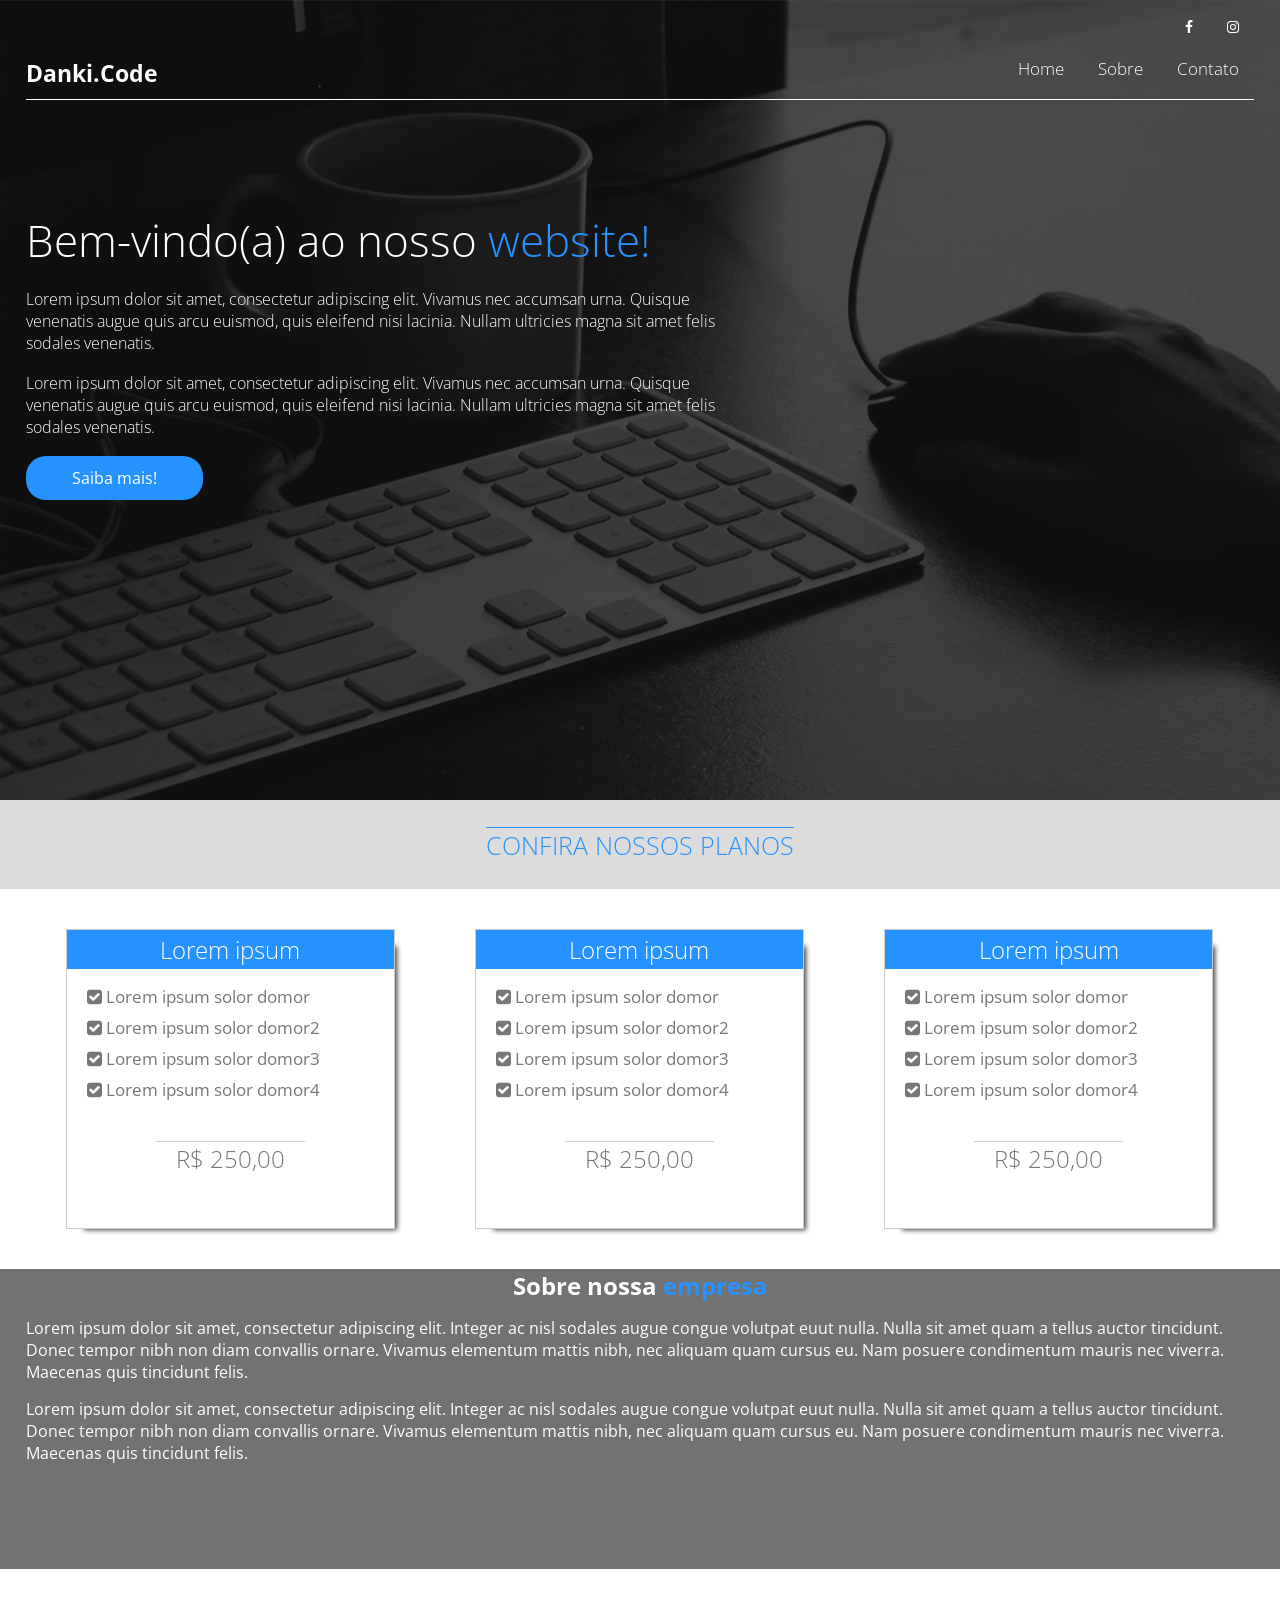
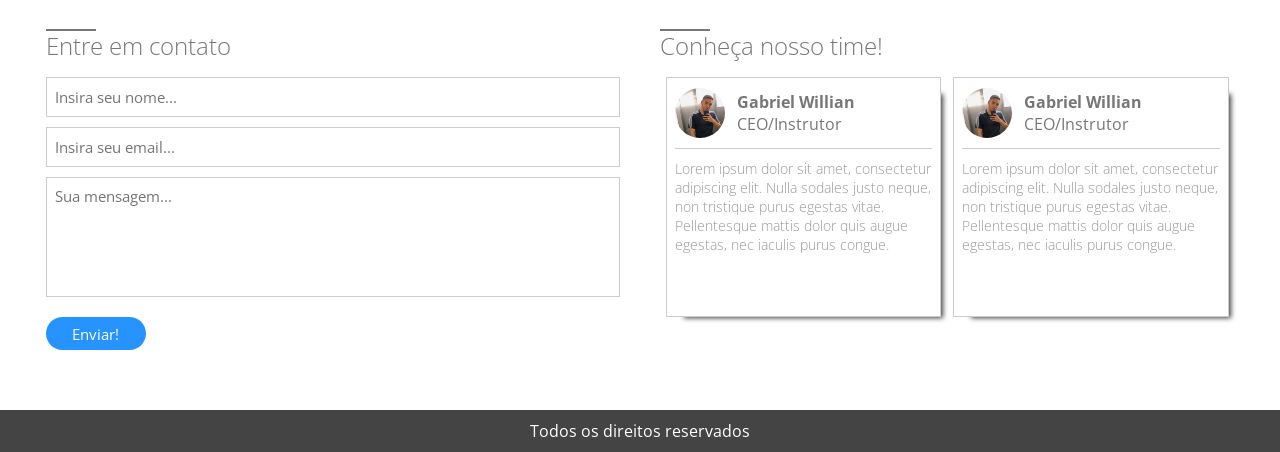
<file: Curso_Webmaster_Front-End_Completo/Projeto_06/index.html>
<!DOCTYPE html>
<html>

<head>
	<meta charset="utf-8" />
	<meta name="viewport" content="width=device-width;initial-scale=1.0;maximum-scale=1.0">
	<link href="https://fonts.googleapis.com/css?family=Open+Sans:300,400,700" rel="stylesheet">
	<link href="css/font-awesome.min.css" rel="stylesheet" />
	<link href="css/style.css" rel="stylesheet">
	<title>Projeto 06</title>
</head>

<body>
	<section class="main">
		<div class="layer"></div>
		<div class="center">
			<header>
				<div class="icons-social">
					<a href="https://facebook.com"><i class="fa fa-facebook" aria-hidden="true"></i></a>
					<a href="https://instagram.com"><i class="fa fa-instagram" aria-hidden="true"></i></a>
				</div>
				<!--icons-social-->
				<div class="clear"></div>
				<div class="logo">
					Danki.Code
				</div>
				<!--logo-->
				<nav class="desktop">
					<ul>
						<li><a href="">Home</a></li>
						<li><a href="">Sobre</a></li>
						<li><a href="">Contato</a></li>
					</ul>
				</nav>
				<!--desktop-->

				<nav class="mobile">
					<i class="fa fa-bars"></i>
					<ul>
						<li><a href="">Home</a></li>
						<li><a href="">Sobre</a></li>
						<li><a href="">Contato</a></li>
					</ul>
				</nav>
				<!--mobile-->
				<div class="clear"></div>
			</header>

			<div class="conteudo-header">
				<h2>Bem-vindo(a) ao nosso <span>website!</span></h2>
				<p>Lorem ipsum dolor sit amet, consectetur adipiscing elit. Vivamus nec accumsan urna. Quisque venenatis
					augue quis arcu euismod, quis eleifend nisi lacinia. Nullam ultricies magna sit amet felis sodales
					venenatis.</p>

				<p>Lorem ipsum dolor sit amet, consectetur adipiscing elit. Vivamus nec accumsan urna. Quisque venenatis
					augue quis arcu euismod, quis eleifend nisi lacinia. Nullam ultricies magna sit amet felis sodales
					venenatis.</p>

				<a href="">Saiba mais!</a>
			</div>
		</div>
		<!--center-->
	</section>
	<!--main-->

	<section class="planos">
		<div class="chamada-planos">
			<div class="center">
				<h2>Confira nossos planos</h2>
			</div>
			<!--center-->
		</div>
		<!--chamada-planos-->
	</section>
	<!--section-planos-->

	<section class="box-planos">
		<div class="center">
			<div class="box-planos-single">
				<div class="box-planos-wraper">
					<h2>Lorem ipsum</h2>
					<div class="pontos-planos">
						<p><i class="fa fa-check-square"></i> Lorem ipsum solor domor</p>
						<p><i class="fa fa-check-square"></i> Lorem ipsum solor domor2</p>
						<p><i class="fa fa-check-square"></i> Lorem ipsum solor domor3</p>
						<p><i class="fa fa-check-square"></i> Lorem ipsum solor domor4</p>
					</div>
					<!--pontos-planos-->
					<div class="preco">
						<h2>R$ 250,00</h2>
					</div>
					<!--preco-->
				</div>
				<!--box-planos-wraper-->
			</div>
			<!--box-pontos-planos-->

			<div class="box-planos-single">
				<div class="box-planos-wraper">
					<h2>Lorem ipsum</h2>
					<div class="pontos-planos">
						<p><i class="fa fa-check-square"></i> Lorem ipsum solor domor</p>
						<p><i class="fa fa-check-square"></i> Lorem ipsum solor domor2</p>
						<p><i class="fa fa-check-square"></i> Lorem ipsum solor domor3</p>
						<p><i class="fa fa-check-square"></i> Lorem ipsum solor domor4</p>
					</div>
					<!--pontos-planos-->
					<div class="preco">
						<h2>R$ 250,00</h2>
					</div>
					<!--preco-->
				</div>
				<!--box-planos-wraper-->
			</div>
			<!--box-pontos-planos-->

			<div class="box-planos-single">
				<div class="box-planos-wraper">
					<h2>Lorem ipsum</h2>
					<div class="pontos-planos">
						<p><i class="fa fa-check-square"></i> Lorem ipsum solor domor</p>
						<p><i class="fa fa-check-square"></i> Lorem ipsum solor domor2</p>
						<p><i class="fa fa-check-square"></i> Lorem ipsum solor domor3</p>
						<p><i class="fa fa-check-square"></i> Lorem ipsum solor domor4</p>
					</div>
					<!--pontos-planos-->
					<div class="preco">
						<h2>R$ 250,00</h2>
					</div>
					<!--preco-->
				</div>
				<!--box-planos-wraper-->
			</div>
			<!--box-pontos-planos-->
		</div>
		<!--center-->
	</section>
	<!--box-planos-->

	<section class="parallax">
		<div class="overlay-parallax">
			<div class="center">
				<h2>Sobre nossa <span class="color-blue-site">empresa</span></h2>
				<p>Lorem ipsum dolor sit amet, consectetur adipiscing elit. Integer ac nisl sodales augue congue
					volutpat
					euut nulla. Nulla sit amet quam a tellus auctor tincidunt. Donec tempor nibh non diam convallis
					ornare.
					Vivamus elementum mattis nibh, nec aliquam quam cursus eu. Nam posuere condimentum mauris nec
					viverra.
					Maecenas quis tincidunt felis.</p>

				<p>Lorem ipsum dolor sit amet, consectetur adipiscing elit. Integer ac nisl sodales augue congue
					volutpat
					euut nulla. Nulla sit amet quam a tellus auctor tincidunt. Donec tempor nibh non diam convallis
					ornare.
					Vivamus elementum mattis nibh, nec aliquam quam cursus eu. Nam posuere condimentum mauris nec
					viverra.
					Maecenas quis tincidunt felis.</p>

			</div>
			<!--conter-->
		</div>
		<!--overlay-parallar-->
	</section>
	<!--parallax-->

	<section class="final-section">
		<div class="center">
			<div class="w50 contato">
				<h2>
					<div class="borda-efeito"></div>Entre em contato
				</h2>
				<form>
					<input type="text" placeholder="Insira seu nome...">
					<input type="email" placeholder="Insira seu email...">
					<textarea placeholder="Sua mensagem..." name="" id="" cols="30" rows="10"></textarea>
					<input type="submit" value="Enviar!">
				</form>
			</div>
			<!--w50-->

			<div class="w50 time">
				<h2>
					<div class="borda-efeito"></div>Conheça nosso time!
				</h2>
				<div class="w50 equipe-single">
					<div class="topo-box-usuario">
						<div class="box-avatar"></div>
						<!--box-avatar-->
						<div class="info-usuario">
							<p style="font-weight: bold;">Gabriel Willian</p>
							<p style="font-weight: italic;">CEO/Instrutor</p>
						</div>
						<!--info-usuario-->
					</div>
					<!--topo-box-usuario-->
					<div class="descricao-usuario-box">
						<p>Lorem ipsum dolor sit amet, consectetur adipiscing elit. Nulla sodales justo neque, non
							tristique purus egestas vitae. Pellentesque mattis dolor quis augue egestas, nec iaculis
							purus congue.</p>
					</div>
					<!--descricao-usuario-box-->
				</div>
				<!--w50/equipe-single-->

				<div class="w50 equipe-single">
					<div class="topo-box-usuario">
						<div class="box-avatar"></div>
						<!--box-avatar-->
						<div class="info-usuario">
							<p style="font-weight: bold;">Gabriel Willian</p>
							<p style="font-weight: italic;">CEO/Instrutor</p>
						</div>
						<!--info-usuario-->
					</div>
					<!--topo-box-usuario-->
					<div class="descricao-usuario-box">
						<p>Lorem ipsum dolor sit amet, consectetur adipiscing elit. Nulla sodales justo neque, non
							tristique purus egestas vitae. Pellentesque mattis dolor quis augue egestas, nec iaculis
							purus congue.</p>
					</div>
					<!--descricao-usuario-box-->
				</div>
				<!--w50/equipe-single-->
				<div class="clear"></div>
			</div>
			<!--w50-->
			<div class="clear"></div>
		</div>
		<!--center-->
	</section>
	<!--final-sectio-->

	<footer>
		<p>Todos os direitos reservados</p>
	</footer>
	<!--footer-->

	<script type="text/javascript" src="https://code.jquery.com/jquery-3.6.0.min.js"></script>
	<script type="text/javascript">
		$(function () {
			$('nav.mobile i').click(function () {
				var el = $(this).parent().find('ul');
				if (el.is(':visible') == false) {
					el.fadeIn();
				} else {
					el.fadeOut();
				}
			})
		})
	</script>
</body>

</html>
</file>
<file: Curso_Webmaster_Front-End_Completo/appleclone_02/style.css>
@font-face{
    font-family: "SF PRO";
    src: url('sf2.ttf') format('truetype');
}

*{
    margin:0;
    padding:0;
    box-sizing: border-box;
    font-family: "SF PRO";
}

body{
    background-color:black;
}

header{
    padding:8px 2%;
    background-color: #333;
    text-align: center;
}

nav.menu-desktop ul{display: inline-block;}



.menu-desktop li {
    display: inline-block;
    color:white;
    margin:0 30px;
    font-size: 14px;
}

.menu-desktop a{
    color:white;
    text-decoration: none;
    margin:0 5px;
}

.menu-desktop a.search-icon{
    margin-right: 20px;
}

section.demo{
    text-align: center;
    padding:50px 0;
    color:white;
}

section.demo h1{
    font-size: 40px;
}
section.demo h3{
    font-size: 25px;
    margin:20px 0;
}

.links-compra a{
    color:#06c;
    font-size: 19px;
    margin:0 15px;
}

section.demo img{
    margin-top:90px;
    display: inline-block;
    max-width: 900px;
    width:100%;
}

.menu-mobile{
    display: none
}

.btn-close{
    display: none;
}

@media screen and (max-width: 768px){   
.menu-desktop{
    display: none;
}

.menu-mobile{
    display: flex;
    justify-content: space-around;
}

.btn-menu{
    cursor: pointer;
    color:white;
}

.menu-mobile a{
    color:white;
}

.items-mobile{
    height:0px;
    overflow:hidden;
    transition:1s;
    position: absolute;
    left:0;
    top:40px;
    background-color:black;
    width:100%;
    text-align: left;
    padding:20px;
}

.items-mobile li{
    padding:20px 0;
    border-bottom:1px solid rgba(255,255,255,0.3);
}

.items-mobile a{text-decoration: none;}

}
</file>
<file: Curso_Webmaster_Front-End_Completo/Projeto_01/css/style.css>
*{
	margin: 0;
	padding: 0;
	box-sizing: border-box;
	font-family: "Open Sans"
}

html,body{
	height: 100%;
}

@font-face{
	src:url('../fonts/OpenSans-Light.ttf');
	font-family: "Open Sans";
}

.clear{
	clear: both;
}

.center{
	max-width: 1280px;
	width: 100%;
	margin: 0 auto;
}

.header{
	width: 100%;
	padding:0 2%;
	height: 60px;
	background-color: #212343;
}

.header img{
	margin: 15px;
}

.container-banner{
	width: 100%;
	padding:0 2%;
	height: 557px;
	background-image:url('../images/header_bg.png');
	background-size: cover;
	background-position: center;
}

.container-banner > .center{
	height: 100%;
}

.form{
	padding:20px;
	width: 400px;
	height: calc(100% + 30px);
	float: right;
	position: relative;
	top:-15px;
	border-width: 12px;
	border-color: rgba(120,120,120,0.5);
	border-style: solid;
	background-color: white;
	background-clip:padding-box;
	/*background-origin tem o mesmo conceito porém serve para imagens.*/
}

.form h2{
	font-weight: normal;
	color: #999999;
	font-size: 21px;
}

.input-container{
	margin-top:20px;
}

.input-container span{
	display: inline-block;
	width: 100%;
	color: #BBBBBB;
	font-size: 17px;
}

.form p{
	display: inline-block;
	width: 100%;
	color: #BBBBBB;
	font-size: 17px;
	margin:20px 0;
}

.input-container input[type=text]{
	margin-top:8px;
	width: 344px;
	height: 55px;
	padding:8px 10px 8px 10px;
	border:1px solid #ccc;
}

.input-container input[type=text]:focus{
	outline: 0;
}

.form .input-submit-container{
	text-align: center;
}

.form input[type=submit]{
	color: white;
	font-size: 25px;
	width: 280px;
	height: 56px;
	display: inline-block;
	background-color: #363A6D;
	border-top:0;
	border-right: 0;
	border-left: 0;
	cursor: pointer;
	border-bottom: 5px solid #4A5097;
}

.form input[type=submit]:hover{
	background-color: #323665;
}

.container-list{
	padding:30px;
	margin-top:100px;
	float: left;
	width: 519px;
	height: 270px;
	background-color: rgba(33,35,67,0.7);
}

.container-list ul{
	list-style-position: inside;
}

.container-list ul li{
	margin-top:18px;
	color: white;
}


.container-2{
	padding:40px 2%;
	background-color: #ddd;
	text-align: center;
}


.container-2 h2{
	font-weight: normal;
}

.container-2 p{
	width: 100%;
	max-width: 768px;
	margin:15px 0;
	display: inline-block;
	text-align: justify;
}

.arrow{
	position: relative;
	top:60px;
	left:50%;
	margin-left: -20px;
	width: 40px;
	height: 40px;
	background-image: url('../images/arrow.png');
	background-size: 100% 100%;
}

.section-1{
	padding:90px 2%;
}

.section-1 h2{
	text-align: center;
	color: #462663;
	font-weight: normal;
}

.container-section{
	margin-top:40px;
	text-align: center;
}

.container-single{
	float: left;
	width: 33.3333%;
	padding:30px;
}


.container-single p{
	display: inline-block;
	text-align: justify;
	padding:10px;
}

.container-single img{
	width:70px;
}

.footer{
	/*clear:both;*/
	border-top:2px solid #888888;
	padding:20px 0;
	text-align: center;
	color: #888;
}

.footer p{
	margin-top:8px;
}


@media screen and (max-width: 1024px){
	.header{
		height: auto;
		width: 100%;
		padding:15px 0;
		text-align: center;
	}

	.header img{
		margin:0;
	}

	.container-list{
		padding:30px 0;
		width: 40%;
		float: left;
		display: inline-block;
		max-width: 500px;
		height: auto;
	}

	.container-banner{
		width: 100%;
		padding:40px 2%;
		height: auto;
		text-align: center;
	}

	.form{
		max-width: 400px;
		padding:10px;
		width: 60%;
		height: 100%;
		float:right;
		top:0;
	}

	.input-container input[type=text]{
		width: 100%;
		height: 55px;
	}


	.form input[type=submit]{
		max-width: 280px;
		height: 56px;
		width: 100%;
	}
}

@media screen and (max-width: 768px){
	.container-2{
		padding-right: 4%;
		padding-left: 4%;
	}
	.container-list{
		margin-top: 0;
		float: none;
		display: inline-block;
		width: 100%;
	}

	.form{
		float: none;
		display: inline-block;
		width: 90%;
		margin-top:30px;
	}

	.container-single{
		float: none;
		display: inline-block;
		width: 100%;
		max-width: 600px;
		padding:30px 0;
	}
}
</file>
<file: Curso_Webmaster_Front-End_Completo/Projeto_02/css/style.css>
*{
	margin: 0;
	padding: 0;
	box-sizing: border-box;
	font-family:'Open Sans', sans-serif;
}


html,body{
	height: 100%;
}


/**Divs gerais!*/
.container{
	width: 100%;
	max-width: 1024px;
	margin:0 auto;
}

.clear{
	clear: both;
}
/******/

header{
	background-color:rgb(220,220,220);
	padding:10px 2% 25px 2%;
}

.logo-1{
	float: left;
	width: 150px;
	height: 60px;
	background-image: url('../imagens/logo1.png');
	background-size: 100% auto;
	background-repeat: no-repeat;
	background-position: center;
	/*background-color: purple;*/
}

.logo-2{
	float: right;
	width: 160px;
	height: 60px;
	background-image: url('../imagens/logo2.png');
	background-size: 100% auto;
	background-repeat: no-repeat;
	background-position: center;
	/*background-color: green;*/
}

section.cover-form{
	width: 100%;
}

.bg{
	position: relative;
	height: 560px;
	background-position: center;
	background-size: cover;
	background-image: url('../imagens/bg-form.jpg');
}

.form-container{
	position: absolute;
	right: 30px;
	z-index: 2;
	top: -2.5%;
	width: 400px;
	height: 105%;
	-webkit-box-shadow: 2px 2px 5px 0px rgba(117,117,117,1);
	-moz-box-shadow: 2px 2px 5px 0px rgba(117,117,117,1);
	box-shadow: 2px 2px 5px 0px rgba(117,117,117,1);
	background-color: white;
}

.form-container h2{
	font-weight: normal;
	padding:25px 15px;
	color: black;
	font-size: 18px;
	background-color: rgb(210,210,210);
}

.form-container form{
	margin-top:20px;
	padding:15px;
}

.form-container form p{
	font-size: 14px;
	color: #525252;
}

.form-wraper:not(:first-child){
	margin-top:40px;
}

.form-wraper:last-child{
	margin-top:20px;
}

.form-container form input[type=text]{
	width: 100%;
	border:1px solid #ccc;
	height: 45px;
	line-height: 45px;
	padding-left: 10px;
}

.form-container form input[type=submit]{
	background-color: #033C50;
	text-transform: uppercase;
	color: white;
	width: 100%;
	font-size: 25px;
	height: 50px;
	cursor: pointer;
	border:0;
}

section.chamada{
	z-index: 1;
	width: 100%;
	text-align: center;
	position: relative;
}

/*
	Icone da seta na sessão feita em OFF!
*/

.icone-seta{
	position: absolute;
	left: 50%;
	top: -32px;
	transform:translateX(-50%);
	-ms-transform:translateX(-50%);
	width: 64px;
	height: 64px;
	background-size: 100% 100%;
	background-image: url('../imagens/arrow.png');
}

section.chamada div.container{
	background-color: #29526d;
	padding:70px 0 50px 0;
}


section.chamada h2{
	width: 98%;
	max-width: 700px;
	display: inline-block;
	color: white;
	font-size: 22px;
	text-transform: uppercase;
	font-weight: normal;
}

section.chamada p{
	width: 98%;
	max-width: 700px;
	display: inline-block;
	color: white;
	margin-top:10px;
	font-size: 18px;
	font-weight: normal;
}

.flex-mosaico{
	display: flex;
}

.item-1-mosaico{
	background-position: center;
	background-size: cover;
	width: 60%;
}

.item-2-mosaico{
	background-color: #4683AB;
	padding:90px 40px;
	width: 40%;
}

.item-2-mosaico p{
	color: white;
}

footer .container{
	text-align: center;
	padding:20px 0;
	background-color:rgb(220,220,220);
}

footer img{
	width: 130px;
}


@media screen and (max-width: 1024px){

	.bg{
		height: auto;
		padding: 80px 0;
		text-align: center;
	}

	.form-container{
		text-align: left;
		height: auto;
		width: 96%;
		max-width: 400px;
		position: static;
		display: inline-block;
	}
}

@media screen and (max-width: 768px){

	.flex-mosaico{
		display: block;
	}

	.item-1-mosaico{
		padding-top:80%;
		width: 100%;
	}

	.item-2-mosaico{
		text-align: justify;
		width: 100%;
	}
}

@media screen and (max-width: 510px){

	header{
		text-align: center;
	}

	[class^="logo"]{
		margin-top:10px;
		display: inline-block;
		float: none;
	}

}
</file>
<file: Curso_Webmaster_Front-End_Completo/Projeto_04/css/style.css>
*{
	margin: 0;
	padding: 0;
	box-sizing: border-box;
	font-family:'Montserrat', sans-serif;
}

/**Estilo para o plugin slick**/
	
	.slick-dotted ul{
		list-style-type: none;
		text-align: center;
		position: relative;
		margin-top: 50px;
	}

	.slick-dotted li{
		display: inline-block;
		margin:0 7px;
	}

	.slick-dotted button:focus{
		outline: 0;
	}

	.slick-dotted li button{
		width: 16px;
		height: 16px;
		border-radius: 8px;
		color: #d8d8d8;
		border-width: 0;
		background: #d8d8d8;
		opacity: 1;
		cursor: pointer;
	}

	li.slick-active button{
		background: #688293;
		color: #688293;
	}

	.slick-slide:focus{outline: none;}
	

/**Fim do estilo para o plugin**/

.clear{
	clear: both;
}

.container{
	max-width: 1400px;
	width: 100%;
	margin: 0 auto;
}

html,body{
	height: 100%;
}

/**Header do site**/

header{
	padding:20px 2%;
}

header .logo img{
	float: left;
	width: 236px;
}

nav.menu-mobile{
	float: right;
	width: 28px;
	height: 28px;
	margin-top:7px;
	cursor: pointer;
	background-image: url('../imagens/menu-mobile.png');
	background-size:100% 100%;
	display: none;
}

nav.menu-mobile ul{
	display: none;
	z-index: 999;
	text-align: center;
	width: 100%;
	position: absolute;
	left: 0;
	top: 60px;
	background-color: white;
}

nav.menu-mobile ul li{
	font-size: 12px;
	text-transform: uppercase;
}

nav.menu-mobile ul li{
	padding:10px 0;
}

header nav.menu-desktop{
	float: right;
}

header nav.menu-desktop ul{
	padding:8px 0;
	list-style-type: none;
}

header nav.menu-desktop ul li{
	float: left;
	font-size: 14px;
	padding:0 20px;
	text-transform: uppercase;
}

header ul a{
	color: #b4b4b4;
	text-decoration: none;
}

/*****/

/**MOSAICO**/

.mosaico-single{
	float: left;
	width: calc(100% / 6);
}

.img-mosaico-single{
	width: 100%;
	padding-top:100%;
	background-color: #ccc;
	border:5px solid white;
	/*
	background-image:url('');
	*/
}

/****/

section.servicos > .container{
	max-width: 800px;
	display: flex;
	align-items: center; 
	position: relative;
	top:-30px;
	text-align: center;
}

section.servicos > .container .box-servico{
	background-image: url('../imagens/icone_dente.png');
	background-size: 18px 18px;
	background-position: center calc(100% - 10px);
	background-repeat: no-repeat;
}

section.servicos > .container .box-servico h2{
	color: white;
	font-weight: normal;
	font-size: 15px;
	text-transform: uppercase;
}

section.servicos > .container .box-servico p{
	color: white;
	margin-top:8px;
	font-weight: normal;
	font-size: 12px;
	
}

section.servicos > .container .box-servico:nth-of-type(1){
	width: 30%;
	padding:50px 2%;
	background-color: #576975;
}

section.servicos > .container .box-servico:nth-of-type(2){
	width: 40%;
	padding:80px 2%;
	background-color: #688293;
	background-image: none;
}

section.servicos > .container .box-servico:nth-of-type(3){
	width: 30%;
	padding:50px 2%;
	background-color: #576975;
}

section.perfil-container{
	padding:40px 0;
}

section.perfil-container .container{
	max-width: 1000px;
}

section.perfil-container .perfil-wraper{
	padding-top:50%;
	position: relative;
}

section.perfil-container .perfil-wraper2{
	position: absolute;
	left: 0;
	top: 0;
	display: flex;
	align-items: center;
	width: 100%;
	height: 100%;
}

section.perfil-container .img-perfil{
	width: 40%;
	height: 100%;
	background-image: url('../imagens/img_perfil.png');
	background-size: 100% 100%;
}

section.perfil-container .texto-perfil{
	width: 60%;
	padding:0 30px;
}

section.perfil-container .texto-perfil h2{
	 color: #698293;
	 font-size: 18px;
}

section.perfil-container .texto-perfil p{
	color: rgb(190,190,190);
	font-size: 14px;
	margin-top:8px;
	line-height: 24px;
}

section.videos{
	padding:50px 0;
}

section.videos .box-video{
	float: left;
	width: 33.3%;
	position: relative;
	border:5px solid white;
	/*background-color: green;*/
	padding-top:calc(33.3% * 0.6);
}

section.videos iframe{
	position: absolute;
	left: 0;
	top: 0;
	width: 100%;
	height: 100%;
}

section.tratamentos{
	padding:70px 0;
}

section.tratamentos .tratamento-container{
	float: left;
	width: 33.3%;
}

section.tratamentos > h2{
	color: #698293;
	text-align: center;
	font-size: 18px;
}

section.tratamentos > .container{
	padding:80px 0;
}

.tratamento-single{
	padding:20px;
}

.tratamento-single h2{
	font-size: 18px;
	color: #737373;
}

.tratamento-single p{
	padding:10px 0;
	font-size: 13px;
	color: #b4b4b4;
}

section.depoimentos > h2{
	color: #698293;
	text-align: center;
	font-size: 18px;
}

section.depoimentos > .container{
	padding:40px 0;
	max-width: 400px;
}

section.depoimentos .depoimento-single{
	text-align: center;
	width: 100%;
	padding:0 2%;
}

.depoimento-single quote{
	font-size: 15px;
	color: #b4b4b4;
}

.depoimento-single .nome-depoimento{
	padding:19px 0;
}

.nome-depoimento img{
	width: 32px;
	height: 32px;
	display: inline-block;
	border-radius: 16px;
}

.nome-depoimento span{
	position: relative;
	top:4px;
	font-size: 13px;
	color: #b4b4b4;
	display: inline-block;
	vertical-align: top;
}

.instagram-chamada{
	float: left;
	width: 100%;
	text-align: center;
	padding:40px 0;
	background: #98a5ae;
}

.instagram-chamada p{
	line-height: 23px;
	color: white;
	padding:10px 0;
	font-size: 13px;
}

.mosaico-social{
	float: left;
	width: 100%;
}

.img-mosaico-single-social{
	float: left;
	width: calc(100% / 9);
	padding-top: calc(100% / 9);
	background-color: rgb(210,210,210);
	border:6px solid white;
}

.facebook-chamada{
	float: left;
	width: 100%;
	text-align: center;
	padding:40px 0;
	background:  #576975;
}

.facebook-chamada p{
	line-height: 23px;
	color: white;
	padding:10px 0;
	font-size: 13px;
}

section.contato{
	padding:60px 2%;
}

section.contato > h2{
	color: #698293;
	text-align: center;
	font-size: 18px;
}

section.contato form{
	width: 100%;
	margin: 30px auto;
	max-width: 500px;
}

.form-wraper{
	float: left;
	padding:0 10px;
	margin-top: 10px;
}

.w100{
	width: 100%;
}

.w50{
	width: 50%;
}

.form-wraper span{
	font-size: 15px;
	color: #b4b4b4;
}

.form-wraper input[type=text]{
	width: 100%;
	height: 35px;
	line-height: 35px;
	padding-left: 9px;
	font-size: 15px;
	color: #444;
	font-weight: normal;
	border:1px solid #dadada;
	margin-top:8px;
}

.form-wraper textarea{
	font-size: 15px;
	width: 100%;
	margin-top:8px;
	padding:8px;
	height: 121px;
	resize: none;
	border: 1px solid #dadada;
	/*
	resize: horizontal;
	resize: vertical;
	*/
}

.form-wraper input[type=submit]{
	width: 100px;
	display: inline-block;
	height: 35px;
	border: 0;
	background: #688293;
	color: white;
	cursor: pointer;
	/*
	position: relative;
	left: 50%;
	transform:translateX(-50%);
	-ms-transform:translateX(-50%);
	*/
}

footer{
	padding:40px 2%;
	background-color: #688293;
}

footer .container{
	max-width: 1100px;
}

footer .footer-block{
	float: left;
	width: 33.3%;
}

.footer-block h2{
	color: white;
	font-weight: normal;
	font-size: 18px;
}

.footer-block p{
	margin-top:8px;
	color: white;
	font-size: 14px;
}

@media screen and (max-width: 1024px){
	.img-mosaico-single-social{
		width: calc(100% / 6);
		padding-top: calc(100% / 6);
	}

	.mosaico-social > div:nth-of-type(1n+7){
		display: none;
	}
}

@media screen and (max-width: 850px){

		section.perfil-container .perfil-wraper{
			padding-top: 0;
		}

		section.perfil-container .perfil-wraper2{
			/*
			position: absolute;
			left: 0;
			top: 0;
			display: flex;
			align-items: center;
			width: 100%;
			height:100%;
			*/
			height: auto;
			position: static;
			text-align: center;
			display: inline-block;
			/*flex-direction: column;*/
		}

		section.perfil-container .img-perfil{
		width: 50%;
		padding-top:70%;
		display: inline-block;
		height: auto;
		/*
		background-image: url('../imagens/img_perfil.png');
		background-size: 100% 100%;
		*/
		}

		section.perfil-container .texto-perfil{
			display: inline-block;
			text-align: justify;
			width: 100%;
			padding:80px 30px 30px 30px;
		}
}


@media screen and (max-width: 768px){

	footer{
		text-align: center;
	}

	footer .footer-block{
	float: none;
	width: 100%;
	margin:30px 0;
	}

	nav.menu-desktop{
		display: none;
	}

	nav.menu-mobile{
		display: block;
	}

	section.servicos > .container{
		/*
		max-width: 800px;
		display: flex;
		align-items: center; 
		position: relative;
		top:-30px;
		text-align: center;
		*/
		flex-direction: column;
	}


		section.servicos > .container .box-servico:nth-of-type(1){
			width: 90%;
			max-width: 350px;
			padding:40px 2%;
		}

		section.servicos > .container .box-servico:nth-of-type(2){
			width: 94%;
			max-width: 380px;
			padding:50px 2%;
		}

		section.servicos > .container .box-servico:nth-of-type(3){
			width: 90%;
			max-width: 350px;
			padding:40px 2%;
		}

	


		section.videos{
			text-align: center;
		}

		section.videos .box-video{
			float: none;
			width: 70%;
			margin-top:30px;
			display: inline-block;
			/*border:5px solid white;*/
			/*background-color: green;*/
			padding-top:calc(70% * 0.6);
		}

		.img-mosaico-single-social{
			width: calc(100% / 3);
			padding-top: calc(100% / 3);
		}

		.mosaico-social > div:nth-of-type(1n+4){
			display: none;
		}

}


@media screen and (max-width: 580px){
	section.perfil-container .img-perfil{
		width: 80%;
		padding-top:110%;
	}

	section.videos .box-video{
		width: 100%;
		/*border:5px solid white;*/
		/*background-color: green;*/
		padding-top:calc(100% * 0.6);
	}

	.w50{
		width: 100%;
	}
}


@media screen and (max-width: 480px){
	header .logo img{
		width: 200px;
	}
}
</file>
<file: Curso_Webmaster_Front-End_Completo/Projeto_06/css/style.css>
*{
	margin: 0;
	padding: 0;
	box-sizing: border-box;
	font-family: "Open Sans";
}

html,body{
	height:100%;
}

/*Framework*/
.color-blue-site{
	color: #2692FF;
}
/**/

/*
Classes Auxiliares
*/

.center{
	margin: 0 auto;
	max-width: 1280px;
	padding:0 2%;
}

.clear{clear: both;}

/***/

/*Header*/

.layer{
	position: absolute;
	left: 0;
	top: 0;
	width: 100%;
	height: 100%;
	background: rgb(0, 0, 0, 0.7);
	z-index: 1;
}

section.main{
	position: relative;
	background-image: url('../images/bg1.jpg');
	background-size: cover;
	background-position: center;
	width: 100%;
	padding: 15px 0;
	min-height: 800px;
}

section.main header{
	position: relative;
	z-index: 2;
	padding-bottom: 10px;
	border-bottom: 1px solid white;
}

.icons-social{
	float: right;
}

.icons-social a{
	color: white;
	text-decoration: none;
	font-size: 14px;
	margin: 0 15px;
}

.logo{
	margin-top: 20px;
	float: left;
	font-size: 23px;
	font-weight: bold;
	color: white;
}

nav.mobile{
	display: none;
	float: right;
}

nav.mobile ul{
	display: none;
}

nav.mobile ul{
	display: none;
	z-index: 2;
	display: block;
	position: absolute;
	left: 0;
	top: 93px;
	background: white;
	width: 100%;
	list-style-type: none;
}

nav.mobile li{
	font-weight: lighter;
	border-bottom: 1px solid #444;
	text-align: center;
	padding: 8px 0;
}

nav.mobile a{
	display: block;
	text-decoration: none;
	color: #444;
}

nav.mobile > i {
	position: relative;
	top: 23px;
	font-size: 25px;
	color: white;
	cursor: pointer;
}

nav.desktop{
	margin-top: 20px;
	float: right;
}

nav.desktop ul{
	list-style-type: none;
}

nav.desktop li{
	display: inline-block;
	margin: 0 15px;
	font-size: 17px;
	font-weight: lighter;
}

nav.desktop a{
	color: white;
	text-decoration: none;
}

/*Conteúdo-Header*/

.conteudo-header{
	position: relative;
	z-index: 1;
	max-width: 700px;
	margin: 110px 0;
}

.conteudo-header h2{
	color: white;
	font-weight: lighter;
	font-size: 44px;
}

.conteudo-header h2 > span{
	color: #2692FF;
}

.conteudo-header p{
	color: white;
	margin-top: 18px;
	font-size: 16px;
	font-weight: lighter;
}

.conteudo-header a{
	display: block;
	width: 177px;
	height: 44px;
	line-height: 44px;
	background: #2692FF;
	color: white;
	text-align: center;
	text-decoration: none;
	margin-top: 18px;
	border-radius: 20px;
}

/*end-header*/

/*Chamada-planos*/

.chamada-planos{
	width: 100%;
	text-align: center;
	padding: 27px 2%;
	background: rgb(220, 220, 220);
}

.chamada-planos h2{
	display: inline-block;
	border-top: 1px solid #2692FF;
	color: #2692FF;
	text-transform: uppercase;
	font-weight: lighter;
	font-size: 25px;
}

.box-planos{
	padding: 40px 0;
}

.box-planos > .center {
	display: flex;
	flex-wrap: wrap;
}

.box-planos-wraper{
	width: 100%;
	-webkit-box-shadow: 10px 9px 5px -8px rgba(0,0,0,0.75);
	-moz-box-shadow: 10px 9px 5px -8px rgba(0,0,0,0.75);
	box-shadow: 10px 9px 5px -8px rgba(0,0,0,0.75);
	border: 1px solid #ccc;
	min-height: 300px;
}

.box-planos-single{
	width: 33.3%;
	padding: 0 40px;
}

.box-planos-single h2{
	background: #2692ff;
	color: white;
	text-align: center;
	padding: 3px;
	font-weight: lighter;
}

.pontos-planos{
	padding: 8px 0 15px 0px;
}

.box-planos-single p{
	margin-left: 20px;
	color: #777777;
	font-size: 17px;
	margin-top: 8px;
}

.preco{
	margin-top: 10px;
	padding: 15px 0;
	text-align: center;
}

.preco h2{
	font-size: 24px;
	color: #777;
	padding: 0 20px;
	background-color: transparent;
	display: inline-block;
	border-top: 1px solid #ccc;
}
/*end-chamada-planos*/

/*Parallax*/

section.parallax{
	position: relative;
	width: 100%;
	padding: 40px 0;
	min-height: 300px;
	background: url('../images/bg-parallax.jpg');
	background-size: cover;
	background-attachment: fixed;
	background-position: center;
}

section.parallax > .center{
	position: absolute;
	z-index: 2;
	max-width: 960px;
}

.overlay-parallax{
	width: 100%;
	height: 100%;
	position: absolute;
	z-index: 1;
	top: 0;
	left: 0;
	background-color: rgba(20, 20, 20, 0.6);
}

section.parallax h2{
	color: white;
	text-align: center;
}

section.parallax p{
	color: white;
	margin-top: 15px;
}
/*end-Parallax*/

/*final-sectio*/
section.final-section{
	padding: 30px 0;
}

.w50{
	float: left;
	width: 50%;
	padding: 0 20px;
	margin: 30px 0;
}

section.final-section h2{
	position: relative;
	font-weight: lighter;
	color: #777777;
	font-size: 24px;
}

section.final-section h2 > .borda-efeito{
	width: 50px;
	height: 2px;
	background: #777;
	position: absolute;
	transition: 0.4s;
}

section.final-section h2:hover > .borda-efeito{
	width: 100px;
}

.contato form{
	margin-top: 15px;
}

.contato input:not([type=submit]){
	width: 100%;
	height: 40px;
	font-size: 15px;
	border: 1px solid #ccc;
	padding-left: 8px;
	display: block;
	margin-top: 10px;
}

.contato textarea{
	font-size: 15px;
	width: 100%;
	height: 120px;
	border: 1px solid #ccc;
	padding: 8px;
	margin-top: 10px;
	resize: none;
}

.contato input[type=submit]{
	font-size: 15px;
	cursor: pointer;
	background: #2693FF;
	color: white;
	border: 0;
	width: 100px;
	height: 33px;
	border-radius: 30px;
	margin-top: 15px;
}

.equipe-single .topo-box-usuario{
	padding-bottom: 10px;
	border-bottom: 1px solid #ccc;
}

.time > .w50{
	width: 48%;
	margin: 15px 1%;
}

.equipe-single{
	padding: 10px 8px;
	border: 1px solid #ccc;
	min-height: 240px;
	-webkit-box-shadow: 10px 9px 5px -8px rgba(0,0,0,0.75);
	-moz-box-shadow: 10px 9px 5px -8px rgba(0,0,0,0.75);
	box-shadow: 10px 9px 5px -8px rgba(0,0,0,0.75);
}

.info-usuario{
	display: inline-block;
	color: #777;
	padding-left: 8px;
	vertical-align: middle;
}

.equipe-single .box-avatar{
	display: inline-block;
	width: 50px;
	height: 50px;
	border-radius: 50%;
	background-image: url('../images/B69E3634-0C52-4A91-AE6E-3B328181533D.jpg');
	background-size: cover;
	background-repeat: no-repeat;
	vertical-align: middle;
}

.descricao-usuario-box{
	color: #999999;
	font-weight: lighter;
	font-size: 14px;
	margin-top: 10px;
}
/*end-final-section*/

/*footer*/
footer{
	width: 100%;
	padding: 10px 2%;
	text-align: center;
	color: white;
	background: #444;
}
/*end footer*/

/*-----medias screen-----*/

@media screen and (max-width: 768px){
	nav.mobile{
		display: block;
	}

	nav.desktop{
		display: none;
	}

	.w50{
		width: 100%;
	}

	.time > .w50{
		width: 100%;
		margin: 15px 0;
	}

	.box-planos-single{
		width: 100%;
		margin: 10px 0;
	}
}
</file>
